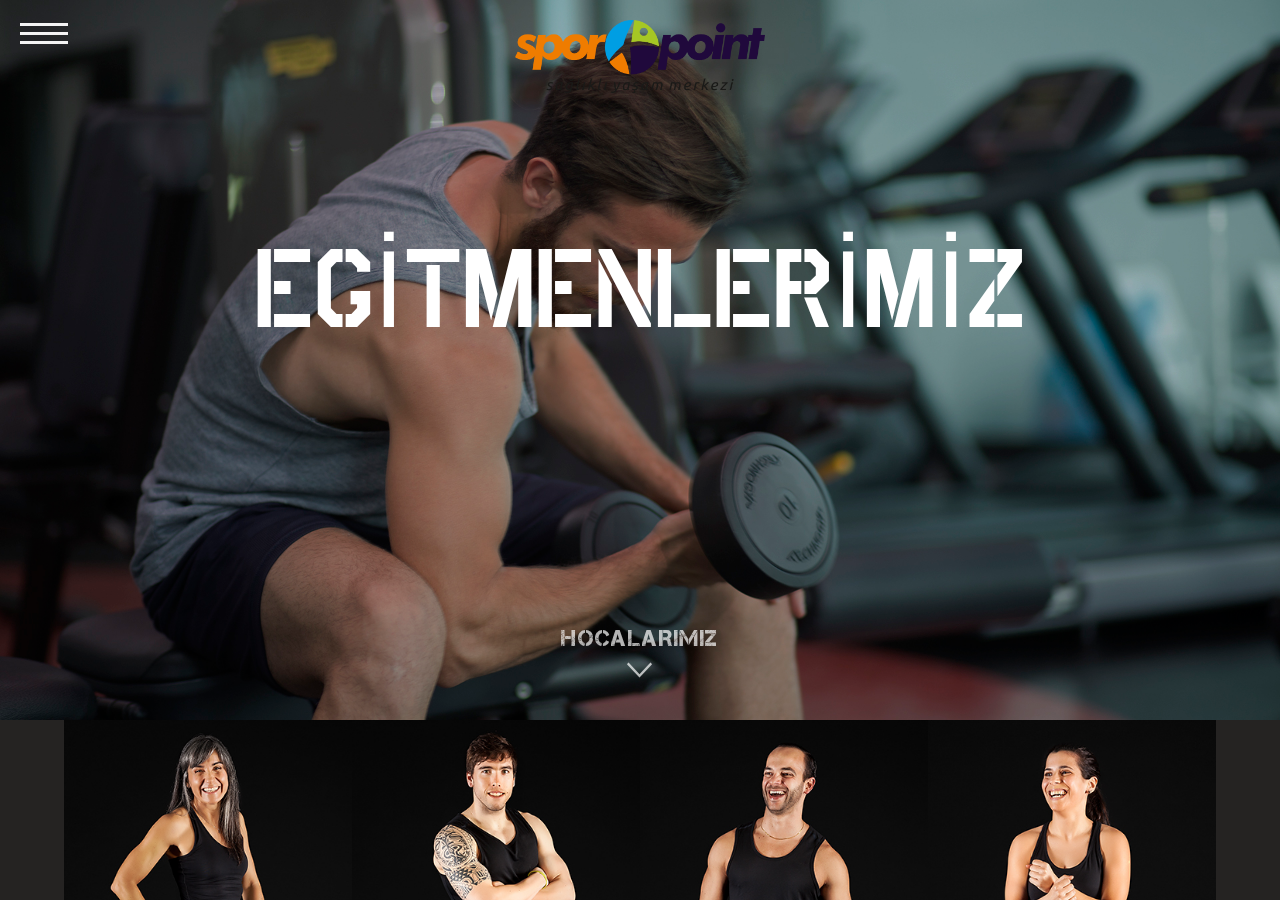
<file: egitmenler.html>
<html id="hakkimizda">

<head>
	<meta charset="UTF-8">
	<title>Sporpoint Sakarya</title>
	<meta name=”description” content="spor sakarya point fitness zumba bosu aerohot serdivan spining crossfit">
	<meta name="robots" content="noindex,nofollow">
	<meta name="viewport" content="width=device-width, initial-scale=1.0">
	<meta name="distribution" content="web">
	<script src="bower_components/jquery/dist/jquery.min.js"></script>
	<script src="js/nav.js"></script>
	<link rel="stylesheet" href="bower_components/Ionicons/css/ionicons.css">
	<link rel="stylesheet" href="styles/css/style.css">

</head>

<body class="coaches">
		<div class="menuflay"></div>
	<header>
		<div class="topmenu">
			<div class="top">
				<span id="close">
                    <i class="ion-ios-close-empty"></i>
                </span>
				<div class="socials">
					<span><a href="">TWİTTER</a></span>
					<span><a href="">FACEBOOK</a></span>
					<span><a href="">INSTAGRAM</a></span>
				</div>
			</div>
			<div class="bottom">
				<ul>
					<li>
						<a href="hakkimizda.html">
							<svg viewBox="0 0 139 81">
								<g>
									<path fill="#5c5857" d="M97.73 75H41.311C38.382 75 36 72.572 36 69.588V18.992C36 16.146 38.283 14 41.311 14H49V9.01C49 7.86 50.194 7 51.262 7h3.417C55.775 7 57 7.86 57 9.01V14h25V9.01C82 7.878 83.27 7 84.362 7h3.417C88.828 7 90 7.86 90 9.01V14h7.73c3.004 0 5.27 2.146 5.27 4.992v50.596C103 72.572 100.636 75 97.73 75zM41.311 15C38.854 15 37 16.716 37 18.992v50.596C37 71.979 38.974 74 41.311 74H97.73c2.354 0 4.27-1.979 4.27-4.412V18.992c0-2.313-1.795-3.992-4.27-3.992H89V9.01C89 8.451 88.332 8 87.779 8h-3.417C83.767 8 83 8.49 83 9.01V15H56V9.01C56 8.49 55.256 8 54.68 8h-3.417C50.694 8 50 8.466 50 9.01V15H41.311zM97 28H42v1h55V28z"></path>
								</g>
								<g>
									<path class="svg-anim svg-anim-horar" d="M70 74.5H41.311c-2.657 0-4.811-2.256-4.811-4.913V18.992c0-2.657 2.154-4.492 4.811-4.492H49.5V9.01c0-0.834 0.928-1.51 1.762-1.51h3.418c0.834 0 1.82 0.676 1.82 1.51v5.49h26V9.01c0-0.834 1.028-1.51 1.862-1.51h3.418c0.834 0 1.721 0.676 1.721 1.51v5.49h8.231c2.657 0 4.769 1.835 4.769 4.492v50.595c0 2.657-2.112 4.913-4.769 4.913H70"
										fill="none"></path>
									<path class="svg-anim svg-anim-horar" d="M42 28.5h55" fill="none"></path>
								</g>
							</svg>
							<span>HAKKIMIZDA</span>
						</a>
					</li>
						<li>
						<a href="hizmetler.html">
							<svg viewBox="0 0 139 81">
								<g>
									<path fill="#5c5857" d="M51.428 76.294c-0.329 0-0.662-0.079-0.965-0.229C43.797 72.721 28.3 60.724 28.3 21.63c0-6.667 4.371-13.713 10.394-16.753 2.189-1.101 4.506-1.658 6.888-1.658 1.334 0 2.64 0.208 3.882 0.619 5.166 1.725 7.484 8.239 6.671 13.286 -0.767 4.735-3.907 7.562-8.398 7.564 -0.754 0-1.538-0.085-2.336-0.253 0.223 4.394 3.692 9.023 7.051 13.507 1.505 2.014 2.937 3.931 4.067 5.833 1.98-5.504 5.489-10.665 19.084-11.125 0.885-7.954 6.658-15.793 17.756-15.793 5.687 0 10.745 2.663 13.876 7.306 3.561 5.27 4.017 12.269 1.25 19.204l-0.041 0.093c-2.478 4.972-7.013 8.03-10.526 8.926 -1.349 6.713-9.308 18.61-16.99 21.166 -4.26 1.423-9.768 1.423-15.095 1.423 -4.984 0-10.138 0-13.794 1.22C51.899 76.253 51.664 76.294 51.428 76.294zM45.582 4.219c-2.224 0-4.39 0.521-6.438 1.551C33.44 8.648 29.3 15.319 29.3 21.63c0 38.537 15.111 50.28 21.608 53.54 0.28 0.14 0.699 0.12 0.781 0.088 3.844-1.283 9.08-1.283 14.144-1.283 5.247 0 10.672 0 14.779-1.372 7.495-2.492 15.271-14.296 16.376-20.679l0.056-0.321 0.322-0.112c3.362-0.755 7.784-3.66 10.181-8.471 2.652-6.646 2.233-13.307-1.139-18.297 -2.943-4.363-7.699-6.865-13.048-6.865 -10.671 0-16.127 7.675-16.8 15.28l-0.04 0.446 -0.451 0.054c-14.106 0.377-17.083 5.838-18.926 11.399l-0.398 1.201 -0.605-1.111c-1.157-2.128-2.774-4.293-4.487-6.586 -3.62-4.83-7.363-9.826-7.262-14.688l0.013-0.624 0.607 0.088c0.98 0.252 1.875 0.372 2.726 0.372 3.958-0.002 6.729-2.516 7.411-6.724 0.748-4.644-1.333-10.62-5.999-12.178C48.009 4.41 46.809 4.219 45.582 4.219z"></path>
								</g>
								<g>
									<path class="svg-anim svg-anim-modality" fill="none" d="M51.428,75.794c0.179,0,0.346-0.031,0.453-0.075c3.734-1.244,8.929-1.244,13.953-1.244c5.286,0,10.752,0,14.937-1.398 c7.651-2.545,15.585-14.569,16.711-21.068l0.006-0.034l0.031-0.007c3.435-0.771,8.006-3.768,10.477-8.726l0.015-0.03l0.012-0.031 c2.704-6.778,2.267-13.609-1.2-18.739c-3.036-4.502-7.943-7.085-13.462-7.085c-10.987,0-16.605,7.903-17.298,15.736l-0.004,0.044 l-0.044,0.001C61.625,33.524,58.567,39.15,56.668,44.88l-0.036,0.107l-0.054-0.1c-1.173-2.157-2.801-4.337-4.525-6.645 c-3.569-4.764-7.26-9.691-7.162-14.379l0.001-0.061l0.06,0.015c0.957,0.247,1.894,0.372,2.786,0.372 c4.225-0.002,7.18-2.672,7.904-7.143c0.781-4.846-1.418-11.092-6.334-12.733c-1.193-0.394-2.446-0.593-3.725-0.593 c-2.397,0-4.642,0.589-6.663,1.604C32.858,8.383,28.8,15.294,28.8,21.63c0,38.818,15.302,50.685,21.884,53.987 C50.906,75.727,51.187,75.788,51.428,75.794"></path>
								</g>
							</svg>
							<span>HİZMETLER</span>
						</a>
					</li>
					<li>
						<a href="egitmenler.html">
							<svg viewBox="0 0 139 81">
								<g>
									<path fill="#5c5857" d="M99.39 9c5.677 0 10.292 5.169 10.292 11.524 0 5.835-2.917 10.844-8.164 11.404l0.108 2.405C118.747 34.613 120.031 44 121 57c-2.368 0-27 0-27 0l0.556 2.027C95.72 63.349 96.199 68 96.537 73c-2.461 0-53.781 0-56.243 0 0.339-5 0.819-9.651 1.981-13.973L43 57c0 0-22.656 0-25 0 0.955-13 2.194-22.206 19.041-22.649l0.078-2.405c-5.315-0.478-8.284-5.494-8.284-11.421C28.835 14.064 33.36 9 39.134 9c5.676 0 10.292 5.169 10.292 11.524 0 5.844-2.922 10.854-8.178 11.406l0.106 2.403c8.831 0.142 13.112 2.735 16.039 8.16l0.433 0.801 0.887-0.196c2.37-0.52 3.825-0.832 6.682-0.927l0.118-2.401c-6.465-0.854-10.147-7.414-10.147-15.259 0-8.385 5.717-15.207 12.744-15.207 7.03 0 12.753 6.822 12.753 15.207 0 7.812-3.665 14.369-10.109 15.252l0.137 2.399c3.945 0.085 6.198 0.542 9.063 1.355l0.956 0.272 0.451-0.886c2.837-5.605 7.1-8.323 15.986-8.549l0.076-2.406c-5.34-0.471-8.329-5.486-8.329-11.423C89.094 14.169 93.716 9 99.39 9M99.39 8c-6.228 0-11.296 5.618-11.296 12.524 0 6.54 3.297 11.348 8.301 12.29l-0.018 0.573c-8.221 0.386-12.866 3.052-15.908 9.063l-0.077 0.151 -0.165-0.047c-2.713-0.77-4.926-1.229-8.39-1.365l-0.034-0.6c6.056-1.355 10.06-7.678 10.06-16.079 0-8.936-6.17-16.207-13.753-16.207 -7.578 0-13.744 7.27-13.744 16.207 0 8.435 4.022 14.764 10.105 16.092l-0.03 0.61c-2.408 0.134-3.86 0.452-5.942 0.909l-0.152 0.034 -0.075-0.138c-3.134-5.808-7.794-8.355-15.96-8.659l-0.025-0.579c4.908-1.015 8.14-5.809 8.14-12.256C50.426 13.618 45.361 8 39.134 8c-6.336 0-11.299 5.501-11.299 12.524 0 6.53 3.278 11.336 8.255 12.286l-0.019 0.574c-17.443 0.821-18.197 11.367-19.07 23.542L16.926 58H18h23.581l-0.247 0.691 -0.014 0.037 -0.01 0.038c-1.2 4.463-1.677 9.445-2.013 14.164L39.22 74h1.074 56.243 1.074l-0.076-1.071c-0.337-4.723-0.813-9.705-2.013-14.162L95.311 58H121h1.075l-0.077-1.074c-0.886-12.282-1.654-22.919-19.414-23.569l-0.026-0.581c4.899-1.021 8.125-5.815 8.125-12.252C110.682 13.619 105.616 8 99.39 8L99.39 8z"></path>
									<path fill="#5c5857" d="M69.961 51.674c3.877 0 7.039 0.685 7.039 4.664v0.166c0 4.036-3.205 4.738-6.572 4.738 -0.473 0-1.428 0-1.428-0.018v1.591l1 0.075V66h-6v-3.11l1-0.075v-8.051l-1-0.073v-2.776C66 51.748 68.316 51.674 69.961 51.674M70.376 58.661c1.768 0 2.624-0.433 2.624-1.923v-0.194c0-1.555-0.855-1.858-2.645-1.858 -0.457 0-1.355 0-1.355 0.021v3.932C69 58.639 69.898 58.661 70.376 58.661M69.796 50.674c-1.493 0-3.891 0.064-5.963 0.245L63 50.998v0.917 2.776 0.916l1 0.073v6.221l-1 0.075v0.914 2.776V67h0.671 6.108H71v-1.334V62.89v-0.653c2-0.049 7-0.552 7-5.733v-0.166C78 50.674 72.201 50.674 69.796 50.674L69.796 50.674zM69.67 55.686c0.119 0 0.237 0 0.352 0 1.642 0 1.642 0.199 1.642 0.858v0.194c0 0.595 0 0.923-1.621 0.923 -0.124 0-0.249-0.002-0.373-0.004V55.686L69.67 55.686z"></path>
								</g>
								<g>
									<path class="svg-anim svg-anim-instr" fill="none" d="M68 8.887c-7.21 0.071-13.059 7.049-13.059 15.624 0 8.371 4.053 14.588 10.128 15.622l-0.079 1.628c-2.683 0.113-4.169 0.439-6.369 0.923l-0.575 0.127 -0.281-0.52c-3.089-5.726-7.743-8.169-16.005-8.375l-0.071-1.614c4.899-0.737 8.161-5.412 8.161-11.778 0-6.589-4.808-11.949-10.717-11.949 -6.013 0-10.724 5.249-10.724 11.949 0 6.446 3.306 11.13 8.271 11.8l-0.052 1.613c-17.446 0.615-18.192 11.008-19.054 23.028l-0.033 0.455h24.854l-0.533 1.494c-1.188 4.418-1.661 9.366-1.994 14.056l-0.033 0.455H68"></path>
								</g>
								<g>
									<path class="svg-anim svg-anim-instr-rgt" fill="none" d="M68 73.425h28.994l-0.032-0.455c-0.335-4.696-0.809-9.649-1.995-14.058l-0.409-1.492h26.899l-0.033-0.455c-1.013-14.051-2.834-22.646-19.391-23.051l-0.072-1.615c4.891-0.744 8.146-5.418 8.146-11.775 0-6.589-4.808-11.949-10.717-11.949 -5.911 0-10.721 5.36-10.721 11.949 0 6.455 3.324 11.141 8.316 11.802l-0.051 1.614c-8.315 0.287-12.954 2.845-15.953 8.77l-0.293 0.575 -0.619-0.177c-2.801-0.795-5.062-1.254-8.776-1.361l-0.093-1.623c6.051-1.061 10.087-7.273 10.087-15.612 0-8.619-5.911-15.631-13.178-15.631 -0.037 0-0.073 0.006-0.11 0.007"></path>
								</g>
								<g>
									<path class="svg-anim svg-anim-instr-p" fill="none" d="M69.961 51.674c3.877 0 7.039 0.685 7.039 4.664v0.166c0 4.036-3.205 4.738-6.572 4.738 -0.473 0-1.428 0-1.428-0.018v1.591l1 0.075V66h-6v-3.11l1-0.075v-8.051l-1-0.073v-2.776C66 51.748 68.316 51.674 69.961 51.674M70.376 58.661c1.768 0 2.624-0.433 2.624-1.923v-0.194c0-1.555-0.855-1.858-2.645-1.858 -0.457 0-1.355 0-1.355 0.021v3.932C69 58.639 69.898 58.661 70.376 58.661M69.796 50.674c-1.493 0-3.891 0.064-5.963 0.245L63 50.998v0.917 2.776 0.916l1 0.073v6.221l-1 0.075v0.914 2.776V67h0.671 6.108H71v-1.334V62.89v-0.653c2-0.049 7-0.552 7-5.733v-0.166C78 50.674 72.201 50.674 69.796 50.674L69.796 50.674zM69.67 55.686c0.119 0 0.237 0 0.352 0 1.642 0 1.642 0.199 1.642 0.858v0.194c0 0.595 0 0.923-1.621 0.923 -0.124 0-0.249-0.002-0.373-0.004V55.686L69.67 55.686z"></path>
								</g>
							</svg>
							<span>EĞİTMENLER</span>
						</a>
					</li>
				
					<li>
						<a href="iletisim.html">
							<svg viewBox="0 0 139 81">
								<g>
									<path fill="#5c5857" d="M87.034 9.938c-3.974 0-7.125 0.15-10.173 0.295 -2.332 0.111-4.743 0.226-7.418 0.271 -2.658-0.045-4.98-0.154-7.227-0.259l-0.219-0.011c-3.066-0.146-6.236-0.297-10.189-0.297C36.115 9.938 30 14.543 30 26.363v1.178c0 12.004 6.597 17.126 22.06 17.126 3.183 0 6.993-0.085 11.357-0.254L65 44.248V70h-6v1h21v-1h-6V44.25l1.236 0.159 0.137 0.005c4.273 0.165 8.215 0.252 11.399 0.252 15.372 0 22.227-5.277 22.227-17.112v-1.178C109 14.854 102.431 9.938 87.034 9.938zM63.346 43.416c-4.319 0.167-8.116 0.251-11.286 0.251C37.298 43.667 31 38.844 31 27.541v-1.178c0-11.101 5.834-15.425 20.809-15.425 3.929 0 7.087 0.15 10.139 0.296l0.222 0.011c0.921 0.043 1.864 0.086 2.83 0.125v31.882L63.346 43.416zM66 70V44v-0.848V11.408c1.094 0.04 2.228 0.075 3.443 0.095 1.241-0.021 2.417-0.058 3.557-0.101v31.729V44v26H66zM108 27.554c0 11.143-6.547 16.112-21.227 16.112 -3.172 0-7.1-0.087-11.41-0.249L74 43.253v-31.89c0.99-0.042 1.959-0.086 2.909-0.131 3.036-0.145 6.175-0.294 10.125-0.294 14.892 0 20.966 4.473 20.966 15.439V27.554z"></path>
								</g>
								<g>
									<path class="svg-anim svg-anim-nut-plate-rgt" d="M73.5 43.69l0.469 0.052 1.331 0.171 0.093 0.001c4.331 0.167 8.214 0.252 11.381 0.252 14.97 0 21.727-5.123 21.727-16.612v-1.178c0-11.321-6.271-15.939-21.466-15.939 -3.935 0-7.112 0.15-10.149 0.295 -2.351 0.112-4.755 0.226-7.451 0.272"
										fill="none"></path>
									<path class="svg-anim svg-anim-nut-plate-rgt" d="M69.435 11.004c-2.662-0.045-4.995-0.154-7.241-0.259l-0.107-0.005 -0.113-0.006c-3.076-0.147-6.228-0.296-10.165-0.296 -15.326 0-21.308 4.465-21.308 15.925v1.178c0 11.654 6.455 16.627 21.559 16.627 3.17 0 6.977-0.085 11.305-0.252l1.668-0.174 0.467-0.042"
										fill="none"></path>
									<path class="svg-anim svg-anim-nut-plate-rgt" d="M73.5 70.5V10.938" fill="none"></path>
									<path class="svg-anim svg-anim-nut-plate-rgt" d="M65.5 10.938V70.5" fill="none"></path>
									<path class="svg-anim svg-anim-nut-plate-rgt" d="M59,71.5h21" fill="none"></path>
								</g>
							</svg>
							<span>İLETİŞİM</span>
						</a>
					</li>
					
				</ul>
			</div>
		</div>
		<nav>
			<span id="burger">
                <a href="#!">
                     <i class="ion-drag"></i>
                </a>
            </span>
			<h1>
				<a href="index.html"><img id="logoNav" src="src/images/sporpointlogo.png" style="width:250px" alt=""></a>
			</h1>
		</nav>
	</header>


	<section>
		<!--<video autoplay muted loop>
			<source src="src/video/home-video.mp4" type="video/mp4">
			<source src="src/video/home-video.ogg" type="video/ogg"> Your browser does not support the video tag.
		</video>-->
		 <div class="coverphoto">
			<img src="src/images/egitmen.jpg" alt="Hakkımızda">
		</div>
        <h1 id="egitmenHeader">EGİTMENLERİMİZ</h1>
        <h4 id="egitmenP">
            <p>HOCALARIMIZ</p>
            <p>
                <i class="ion-ios-arrow-down"></i>
            </p>
        </h4>
	</section>

    <section id="coachList">
        <section>
            <ul>
                <li>
                    <a href="egitmendetay.html">
                        <img src="src/images/kadin1.jpg" alt="">
                        <span>Bahar Sahin</span>
                        <span class="skills"></span>
                    </a>
                </li>
                <li>
                    <a href="egitmendetay.html">
                        <img src="src/images/erkek1.jpg" alt="">
                        <span>Turgay Ozdemir</span>
                        <span class="skills"></span>
                     </a>
                </li>
                <li>
                    <a href="egitmendetay.html">
                        <img src="src/images/erkek2.jpg" alt="">
                        <span>Muharrem Ali Kiran</span>
                        <span class="skills"></span>
                    </a>
                </li>
                <li>
                    <a href="egitmendetay.html">
                        <img src="src/images/kadin2.jpg" alt="">
                        <span>Muge Inanir</span>
                        <span class="skills"></span>
                    </a>
                </li>
                 <li>
                    <a href="egitmendetay.html">
                        <img src="src/images/erkek3.jpg" alt="">
                        <span>Anılcan cimen</span>
                        <span class="skills"></span>
                    </a>
                </li>
                <li>
                    <a href="egitmendetay.html">
                        <img src="src/images/kadin3.jpg" alt="">
                        <span>GülCin Babacan</span>
                        <span class="skills"></span>
                     </a>
                </li>
                <li>
                    <a href="egitmendetay.html">
                        <img src="src/images/kadin4.jpg" alt="">
                        <span>Arzu Cengel</span>
                        <span class="skills"></span>
                    </a>
                </li>
                <li>
                    <a href="egitmendetay.html">
                        <img src="src/images/kadin5.jpg" alt="">
                        <span>Selda Parlar</span>
                        <span class="skills"></span>
                    </a>
                </li>
                
            </ul>
        </section>
    </section>
	

</body>

</html>
</file>
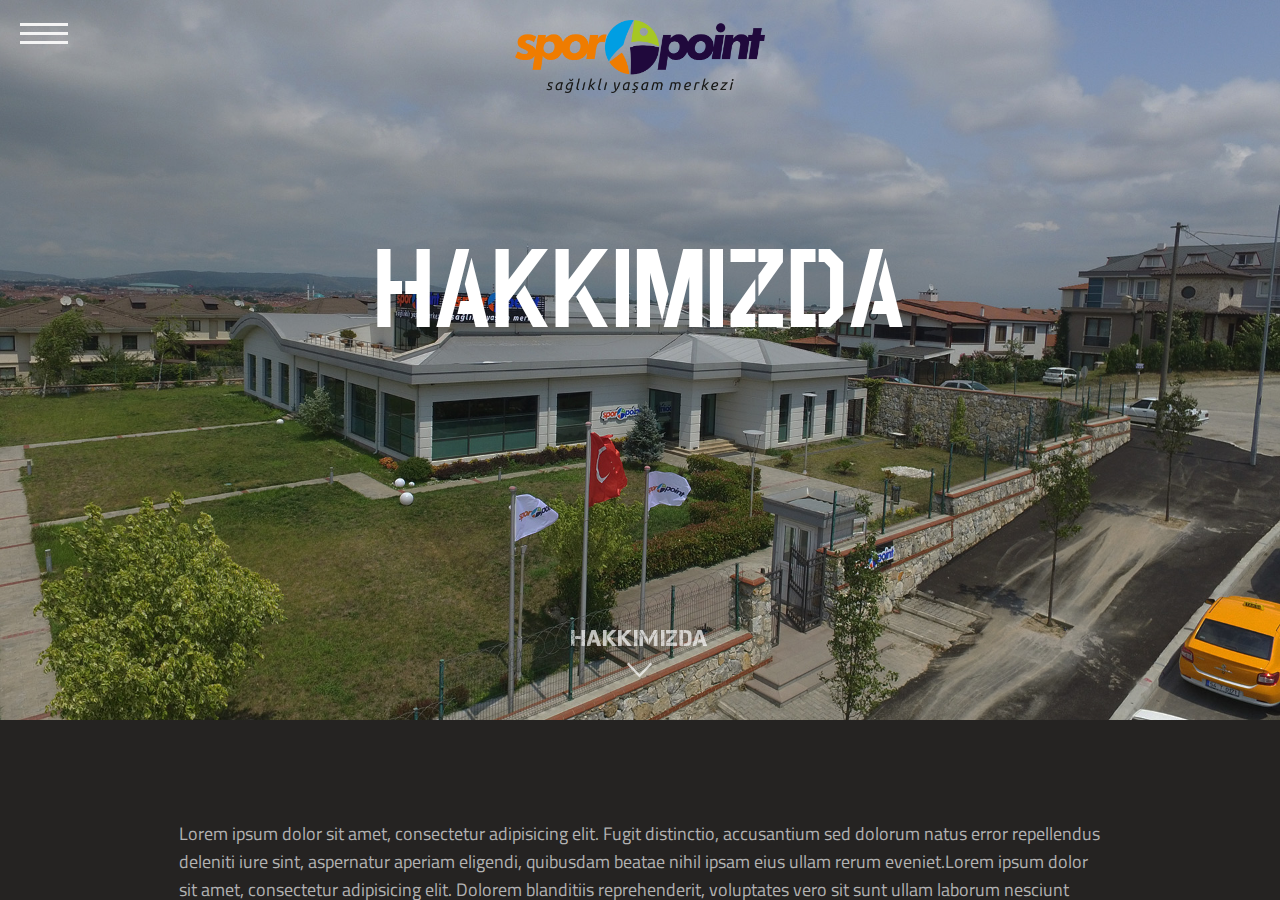
<file: hakkimizda.html>
<html id="hakkimizda">

<head>
	<meta charset="UTF-8">
	<title>Sporpoint Sakarya</title>
	<meta name=”description” content="spor sakarya point fitness zumba bosu aerohot serdivan spining crossfit">
	<meta name="robots" content="noindex,nofollow">
	<meta name="distribution" content="web">
	<meta name="viewport" content="width=device-width, initial-scale=1.0">
	<script src="bower_components/jquery/dist/jquery.min.js"></script>
	<script src="js/nav.js"></script>
	<link rel="stylesheet" href="bower_components/Ionicons/css/ionicons.css">
	<link rel="stylesheet" href="styles/css/style.css">

</head>

<body class="coaches">
	<div class="menuflay"></div>
	<header>
		<div class="topmenu">
			<div class="top">
				<span id="close">
                    <i class="ion-ios-close-empty"></i>
                </span>
				<div class="socials">
					<span><a href="">TWİTTER</a></span>
					<span><a href="">FACEBOOK</a></span>
					<span><a href="">INSTAGRAM</a></span>
				</div>
			</div>
			<div class="bottom">
				<ul>
					<li>
						<a href="hakkimizda.html">
							<svg viewBox="0 0 139 81">
								<g>
									<path fill="#5c5857" d="M97.73 75H41.311C38.382 75 36 72.572 36 69.588V18.992C36 16.146 38.283 14 41.311 14H49V9.01C49 7.86 50.194 7 51.262 7h3.417C55.775 7 57 7.86 57 9.01V14h25V9.01C82 7.878 83.27 7 84.362 7h3.417C88.828 7 90 7.86 90 9.01V14h7.73c3.004 0 5.27 2.146 5.27 4.992v50.596C103 72.572 100.636 75 97.73 75zM41.311 15C38.854 15 37 16.716 37 18.992v50.596C37 71.979 38.974 74 41.311 74H97.73c2.354 0 4.27-1.979 4.27-4.412V18.992c0-2.313-1.795-3.992-4.27-3.992H89V9.01C89 8.451 88.332 8 87.779 8h-3.417C83.767 8 83 8.49 83 9.01V15H56V9.01C56 8.49 55.256 8 54.68 8h-3.417C50.694 8 50 8.466 50 9.01V15H41.311zM97 28H42v1h55V28z"></path>
								</g>
								<g>
									<path class="svg-anim svg-anim-horar" d="M70 74.5H41.311c-2.657 0-4.811-2.256-4.811-4.913V18.992c0-2.657 2.154-4.492 4.811-4.492H49.5V9.01c0-0.834 0.928-1.51 1.762-1.51h3.418c0.834 0 1.82 0.676 1.82 1.51v5.49h26V9.01c0-0.834 1.028-1.51 1.862-1.51h3.418c0.834 0 1.721 0.676 1.721 1.51v5.49h8.231c2.657 0 4.769 1.835 4.769 4.492v50.595c0 2.657-2.112 4.913-4.769 4.913H70"
										fill="none"></path>
									<path class="svg-anim svg-anim-horar" d="M42 28.5h55" fill="none"></path>
								</g>
							</svg>
							<span>HAKKIMIZDA</span>
						</a>
					</li>
						<li>
						<a href="hizmetler.html">
							<svg viewBox="0 0 139 81">
								<g>
									<path fill="#5c5857" d="M51.428 76.294c-0.329 0-0.662-0.079-0.965-0.229C43.797 72.721 28.3 60.724 28.3 21.63c0-6.667 4.371-13.713 10.394-16.753 2.189-1.101 4.506-1.658 6.888-1.658 1.334 0 2.64 0.208 3.882 0.619 5.166 1.725 7.484 8.239 6.671 13.286 -0.767 4.735-3.907 7.562-8.398 7.564 -0.754 0-1.538-0.085-2.336-0.253 0.223 4.394 3.692 9.023 7.051 13.507 1.505 2.014 2.937 3.931 4.067 5.833 1.98-5.504 5.489-10.665 19.084-11.125 0.885-7.954 6.658-15.793 17.756-15.793 5.687 0 10.745 2.663 13.876 7.306 3.561 5.27 4.017 12.269 1.25 19.204l-0.041 0.093c-2.478 4.972-7.013 8.03-10.526 8.926 -1.349 6.713-9.308 18.61-16.99 21.166 -4.26 1.423-9.768 1.423-15.095 1.423 -4.984 0-10.138 0-13.794 1.22C51.899 76.253 51.664 76.294 51.428 76.294zM45.582 4.219c-2.224 0-4.39 0.521-6.438 1.551C33.44 8.648 29.3 15.319 29.3 21.63c0 38.537 15.111 50.28 21.608 53.54 0.28 0.14 0.699 0.12 0.781 0.088 3.844-1.283 9.08-1.283 14.144-1.283 5.247 0 10.672 0 14.779-1.372 7.495-2.492 15.271-14.296 16.376-20.679l0.056-0.321 0.322-0.112c3.362-0.755 7.784-3.66 10.181-8.471 2.652-6.646 2.233-13.307-1.139-18.297 -2.943-4.363-7.699-6.865-13.048-6.865 -10.671 0-16.127 7.675-16.8 15.28l-0.04 0.446 -0.451 0.054c-14.106 0.377-17.083 5.838-18.926 11.399l-0.398 1.201 -0.605-1.111c-1.157-2.128-2.774-4.293-4.487-6.586 -3.62-4.83-7.363-9.826-7.262-14.688l0.013-0.624 0.607 0.088c0.98 0.252 1.875 0.372 2.726 0.372 3.958-0.002 6.729-2.516 7.411-6.724 0.748-4.644-1.333-10.62-5.999-12.178C48.009 4.41 46.809 4.219 45.582 4.219z"></path>
								</g>
								<g>
									<path class="svg-anim svg-anim-modality" fill="none" d="M51.428,75.794c0.179,0,0.346-0.031,0.453-0.075c3.734-1.244,8.929-1.244,13.953-1.244c5.286,0,10.752,0,14.937-1.398 c7.651-2.545,15.585-14.569,16.711-21.068l0.006-0.034l0.031-0.007c3.435-0.771,8.006-3.768,10.477-8.726l0.015-0.03l0.012-0.031 c2.704-6.778,2.267-13.609-1.2-18.739c-3.036-4.502-7.943-7.085-13.462-7.085c-10.987,0-16.605,7.903-17.298,15.736l-0.004,0.044 l-0.044,0.001C61.625,33.524,58.567,39.15,56.668,44.88l-0.036,0.107l-0.054-0.1c-1.173-2.157-2.801-4.337-4.525-6.645 c-3.569-4.764-7.26-9.691-7.162-14.379l0.001-0.061l0.06,0.015c0.957,0.247,1.894,0.372,2.786,0.372 c4.225-0.002,7.18-2.672,7.904-7.143c0.781-4.846-1.418-11.092-6.334-12.733c-1.193-0.394-2.446-0.593-3.725-0.593 c-2.397,0-4.642,0.589-6.663,1.604C32.858,8.383,28.8,15.294,28.8,21.63c0,38.818,15.302,50.685,21.884,53.987 C50.906,75.727,51.187,75.788,51.428,75.794"></path>
								</g>
							</svg>
							<span>HİZMETLER</span>
						</a>
					</li>
					<li>
						<a href="egitmenler.html">
							<svg viewBox="0 0 139 81">
								<g>
									<path fill="#5c5857" d="M99.39 9c5.677 0 10.292 5.169 10.292 11.524 0 5.835-2.917 10.844-8.164 11.404l0.108 2.405C118.747 34.613 120.031 44 121 57c-2.368 0-27 0-27 0l0.556 2.027C95.72 63.349 96.199 68 96.537 73c-2.461 0-53.781 0-56.243 0 0.339-5 0.819-9.651 1.981-13.973L43 57c0 0-22.656 0-25 0 0.955-13 2.194-22.206 19.041-22.649l0.078-2.405c-5.315-0.478-8.284-5.494-8.284-11.421C28.835 14.064 33.36 9 39.134 9c5.676 0 10.292 5.169 10.292 11.524 0 5.844-2.922 10.854-8.178 11.406l0.106 2.403c8.831 0.142 13.112 2.735 16.039 8.16l0.433 0.801 0.887-0.196c2.37-0.52 3.825-0.832 6.682-0.927l0.118-2.401c-6.465-0.854-10.147-7.414-10.147-15.259 0-8.385 5.717-15.207 12.744-15.207 7.03 0 12.753 6.822 12.753 15.207 0 7.812-3.665 14.369-10.109 15.252l0.137 2.399c3.945 0.085 6.198 0.542 9.063 1.355l0.956 0.272 0.451-0.886c2.837-5.605 7.1-8.323 15.986-8.549l0.076-2.406c-5.34-0.471-8.329-5.486-8.329-11.423C89.094 14.169 93.716 9 99.39 9M99.39 8c-6.228 0-11.296 5.618-11.296 12.524 0 6.54 3.297 11.348 8.301 12.29l-0.018 0.573c-8.221 0.386-12.866 3.052-15.908 9.063l-0.077 0.151 -0.165-0.047c-2.713-0.77-4.926-1.229-8.39-1.365l-0.034-0.6c6.056-1.355 10.06-7.678 10.06-16.079 0-8.936-6.17-16.207-13.753-16.207 -7.578 0-13.744 7.27-13.744 16.207 0 8.435 4.022 14.764 10.105 16.092l-0.03 0.61c-2.408 0.134-3.86 0.452-5.942 0.909l-0.152 0.034 -0.075-0.138c-3.134-5.808-7.794-8.355-15.96-8.659l-0.025-0.579c4.908-1.015 8.14-5.809 8.14-12.256C50.426 13.618 45.361 8 39.134 8c-6.336 0-11.299 5.501-11.299 12.524 0 6.53 3.278 11.336 8.255 12.286l-0.019 0.574c-17.443 0.821-18.197 11.367-19.07 23.542L16.926 58H18h23.581l-0.247 0.691 -0.014 0.037 -0.01 0.038c-1.2 4.463-1.677 9.445-2.013 14.164L39.22 74h1.074 56.243 1.074l-0.076-1.071c-0.337-4.723-0.813-9.705-2.013-14.162L95.311 58H121h1.075l-0.077-1.074c-0.886-12.282-1.654-22.919-19.414-23.569l-0.026-0.581c4.899-1.021 8.125-5.815 8.125-12.252C110.682 13.619 105.616 8 99.39 8L99.39 8z"></path>
									<path fill="#5c5857" d="M69.961 51.674c3.877 0 7.039 0.685 7.039 4.664v0.166c0 4.036-3.205 4.738-6.572 4.738 -0.473 0-1.428 0-1.428-0.018v1.591l1 0.075V66h-6v-3.11l1-0.075v-8.051l-1-0.073v-2.776C66 51.748 68.316 51.674 69.961 51.674M70.376 58.661c1.768 0 2.624-0.433 2.624-1.923v-0.194c0-1.555-0.855-1.858-2.645-1.858 -0.457 0-1.355 0-1.355 0.021v3.932C69 58.639 69.898 58.661 70.376 58.661M69.796 50.674c-1.493 0-3.891 0.064-5.963 0.245L63 50.998v0.917 2.776 0.916l1 0.073v6.221l-1 0.075v0.914 2.776V67h0.671 6.108H71v-1.334V62.89v-0.653c2-0.049 7-0.552 7-5.733v-0.166C78 50.674 72.201 50.674 69.796 50.674L69.796 50.674zM69.67 55.686c0.119 0 0.237 0 0.352 0 1.642 0 1.642 0.199 1.642 0.858v0.194c0 0.595 0 0.923-1.621 0.923 -0.124 0-0.249-0.002-0.373-0.004V55.686L69.67 55.686z"></path>
								</g>
								<g>
									<path class="svg-anim svg-anim-instr" fill="none" d="M68 8.887c-7.21 0.071-13.059 7.049-13.059 15.624 0 8.371 4.053 14.588 10.128 15.622l-0.079 1.628c-2.683 0.113-4.169 0.439-6.369 0.923l-0.575 0.127 -0.281-0.52c-3.089-5.726-7.743-8.169-16.005-8.375l-0.071-1.614c4.899-0.737 8.161-5.412 8.161-11.778 0-6.589-4.808-11.949-10.717-11.949 -6.013 0-10.724 5.249-10.724 11.949 0 6.446 3.306 11.13 8.271 11.8l-0.052 1.613c-17.446 0.615-18.192 11.008-19.054 23.028l-0.033 0.455h24.854l-0.533 1.494c-1.188 4.418-1.661 9.366-1.994 14.056l-0.033 0.455H68"></path>
								</g>
								<g>
									<path class="svg-anim svg-anim-instr-rgt" fill="none" d="M68 73.425h28.994l-0.032-0.455c-0.335-4.696-0.809-9.649-1.995-14.058l-0.409-1.492h26.899l-0.033-0.455c-1.013-14.051-2.834-22.646-19.391-23.051l-0.072-1.615c4.891-0.744 8.146-5.418 8.146-11.775 0-6.589-4.808-11.949-10.717-11.949 -5.911 0-10.721 5.36-10.721 11.949 0 6.455 3.324 11.141 8.316 11.802l-0.051 1.614c-8.315 0.287-12.954 2.845-15.953 8.77l-0.293 0.575 -0.619-0.177c-2.801-0.795-5.062-1.254-8.776-1.361l-0.093-1.623c6.051-1.061 10.087-7.273 10.087-15.612 0-8.619-5.911-15.631-13.178-15.631 -0.037 0-0.073 0.006-0.11 0.007"></path>
								</g>
								<g>
									<path class="svg-anim svg-anim-instr-p" fill="none" d="M69.961 51.674c3.877 0 7.039 0.685 7.039 4.664v0.166c0 4.036-3.205 4.738-6.572 4.738 -0.473 0-1.428 0-1.428-0.018v1.591l1 0.075V66h-6v-3.11l1-0.075v-8.051l-1-0.073v-2.776C66 51.748 68.316 51.674 69.961 51.674M70.376 58.661c1.768 0 2.624-0.433 2.624-1.923v-0.194c0-1.555-0.855-1.858-2.645-1.858 -0.457 0-1.355 0-1.355 0.021v3.932C69 58.639 69.898 58.661 70.376 58.661M69.796 50.674c-1.493 0-3.891 0.064-5.963 0.245L63 50.998v0.917 2.776 0.916l1 0.073v6.221l-1 0.075v0.914 2.776V67h0.671 6.108H71v-1.334V62.89v-0.653c2-0.049 7-0.552 7-5.733v-0.166C78 50.674 72.201 50.674 69.796 50.674L69.796 50.674zM69.67 55.686c0.119 0 0.237 0 0.352 0 1.642 0 1.642 0.199 1.642 0.858v0.194c0 0.595 0 0.923-1.621 0.923 -0.124 0-0.249-0.002-0.373-0.004V55.686L69.67 55.686z"></path>
								</g>
							</svg>
							<span>EĞİTMENLER</span>
						</a>
					</li>
				
					<li>
						<a href="iletisim.html">
							<svg viewBox="0 0 139 81">
								<g>
									<path fill="#5c5857" d="M87.034 9.938c-3.974 0-7.125 0.15-10.173 0.295 -2.332 0.111-4.743 0.226-7.418 0.271 -2.658-0.045-4.98-0.154-7.227-0.259l-0.219-0.011c-3.066-0.146-6.236-0.297-10.189-0.297C36.115 9.938 30 14.543 30 26.363v1.178c0 12.004 6.597 17.126 22.06 17.126 3.183 0 6.993-0.085 11.357-0.254L65 44.248V70h-6v1h21v-1h-6V44.25l1.236 0.159 0.137 0.005c4.273 0.165 8.215 0.252 11.399 0.252 15.372 0 22.227-5.277 22.227-17.112v-1.178C109 14.854 102.431 9.938 87.034 9.938zM63.346 43.416c-4.319 0.167-8.116 0.251-11.286 0.251C37.298 43.667 31 38.844 31 27.541v-1.178c0-11.101 5.834-15.425 20.809-15.425 3.929 0 7.087 0.15 10.139 0.296l0.222 0.011c0.921 0.043 1.864 0.086 2.83 0.125v31.882L63.346 43.416zM66 70V44v-0.848V11.408c1.094 0.04 2.228 0.075 3.443 0.095 1.241-0.021 2.417-0.058 3.557-0.101v31.729V44v26H66zM108 27.554c0 11.143-6.547 16.112-21.227 16.112 -3.172 0-7.1-0.087-11.41-0.249L74 43.253v-31.89c0.99-0.042 1.959-0.086 2.909-0.131 3.036-0.145 6.175-0.294 10.125-0.294 14.892 0 20.966 4.473 20.966 15.439V27.554z"></path>
								</g>
								<g>
									<path class="svg-anim svg-anim-nut-plate-rgt" d="M73.5 43.69l0.469 0.052 1.331 0.171 0.093 0.001c4.331 0.167 8.214 0.252 11.381 0.252 14.97 0 21.727-5.123 21.727-16.612v-1.178c0-11.321-6.271-15.939-21.466-15.939 -3.935 0-7.112 0.15-10.149 0.295 -2.351 0.112-4.755 0.226-7.451 0.272"
										fill="none"></path>
									<path class="svg-anim svg-anim-nut-plate-rgt" d="M69.435 11.004c-2.662-0.045-4.995-0.154-7.241-0.259l-0.107-0.005 -0.113-0.006c-3.076-0.147-6.228-0.296-10.165-0.296 -15.326 0-21.308 4.465-21.308 15.925v1.178c0 11.654 6.455 16.627 21.559 16.627 3.17 0 6.977-0.085 11.305-0.252l1.668-0.174 0.467-0.042"
										fill="none"></path>
									<path class="svg-anim svg-anim-nut-plate-rgt" d="M73.5 70.5V10.938" fill="none"></path>
									<path class="svg-anim svg-anim-nut-plate-rgt" d="M65.5 10.938V70.5" fill="none"></path>
									<path class="svg-anim svg-anim-nut-plate-rgt" d="M59,71.5h21" fill="none"></path>
								</g>
							</svg>
							<span>İLETİŞİM</span>
						</a>
					</li>
					
				</ul>
			</div>
		</div>
		<nav>
			<span id="burger">
                <a href="#!">
                     <i class="ion-drag"></i>
                </a>
            </span>
			<h1>
				<a href="index.html"><img id="logoNav" src="src/images/sporpointlogo.png" style="width:250px" alt=""></a>
			</h1>
		</nav>
	</header>


	<section>
		<!--<video autoplay muted loop>
			<source src="src/video/home-video.mp4" type="video/mp4">
			<source src="src/video/home-video.ogg" type="video/ogg"> Your browser does not support the video tag.
		</video>-->
		<div class="coverphoto">
			<img src="src/images/hakkimizda.jpg" alt="Hakkımızda">
		</div>
		<h1 id="egitmenHeader">HAKKIMIZDA</h1>
		<h4 id="egitmenP">
			<p>HAKKIMIZDA</p>
			<p>
				<i class="ion-ios-arrow-down"></i>
			</p>
		</h4>
	</section>
 
	<section id="coachList" class="upper">
		<section>
			<p>
				Lorem ipsum dolor sit amet, consectetur adipisicing elit. Fugit distinctio, accusantium sed dolorum natus error repellendus
				deleniti iure sint, aspernatur aperiam eligendi, quibusdam beatae nihil ipsam eius ullam rerum eveniet.Lorem ipsum dolor
				sit amet, consectetur adipisicing elit. Dolorem blanditiis reprehenderit, voluptates vero sit sunt ullam laborum nesciunt
				accusantium, repellendus illum ratione laboriosam in ut, maiores aliquid voluptatibus totam dolorum. Lorem ipsum dolor
				sit amet, consectetur adipisicing elit. Quis nulla alias id asperiores distinctio beatae cumque quae repellat, sit molestias
				nam libero eos, nisi, totam sunt soluta maxime eligendi omnis. Lorem ipsum dolor sit amet, consectetur adipisicing elit.
				Fugit distinctio, accusantium sed dolorum natus error repellendus deleniti iure sint, aspernatur aperiam eligendi, quibusdam
				beatae nihil ipsam eius ullam rerum eveniet.Lorem ipsum dolor sit amet, consectetur adipisicing elit. Dolorem blanditiis
				reprehenderit, voluptates vero sit sunt ullam laborum nesciunt accusantium, repellendus illum ratione laboriosam in ut,
				maiores aliquid voluptatibus totam dolorum. Lorem ipsum dolor sit amet, consectetur adipisicing elit. Quis nulla alias
				id asperiores distinctio beatae cumque quae repellat, sit molestias nam libero eos, nisi, totam sunt soluta maxime eligendi
				omnis. Lorem ipsum dolor sit amet, consectetur adipisicing elit. Fugit distinctio, accusantium sed dolorum natus error
				repellendus deleniti iure sint, aspernatur aperiam eligendi, quibusdam beatae nihil ipsam eius ullam rerum eveniet.Lorem
				ipsum dolor sit amet, consectetur adipisicing elit. Dolorem blanditiis reprehenderit, voluptates vero sit sunt ullam
				laborum nesciunt accusantium, repellendus illum ratione laboriosam in ut, maiores aliquid voluptatibus totam dolorum.
				Lorem ipsum dolor sit amet, consectetur adipisicing elit. Quis nulla alias id asperiores distinctio beatae cumque quae
				repellat, sit molestias nam libero eos, nisi, totam sunt soluta maxime eligendi omnis.
			</p>
		</section>
		<footer class="altfoot">
			<div class="sol">
				<img src="src/images/title.png" alt="Logo">
			</div>
			<div style="clear:both"></div>
			<div class="sag">
				<a target="_blank" href="https://www.google.com.tr/maps/place/SporpointSYM/@40.7731049,30.3524998,17z/data=!3m1!4b1!4m5!3m4!1s0x14ccb2a2a9668ceb:0xc4449195598b501f!8m2!3d40.7731049!4d30.3546885">
					<span>Adres: </span> İstiklal Mahallesi, Altınışık Sk. 54050 Serdivan/Sakarya
				</a>
				<a href="tel:02643331332">
					<span>Telefon: </span> (0264) 333 13 32
				</a>
			</div>
			<div class="socials">
					<a href="">
						<img src="src/images/facebook-logo-button.png" alt="Facebook">
					</a>
					<a href="">
						<img src="src/images/instagram-logo.png" alt="Instagram">
					</a>
					<a href="">
						<img src="src/images/twitter-logo-button.png" alt="Facebook">
					</a>
				</div>
			<div class="copy">
				<a href="http://www.digisoft.com.tr" target="_blank">digi <span>[SOFT]</span></a>
			</div>
		</footer>
	</section>

	

</body>

</html>
</file>
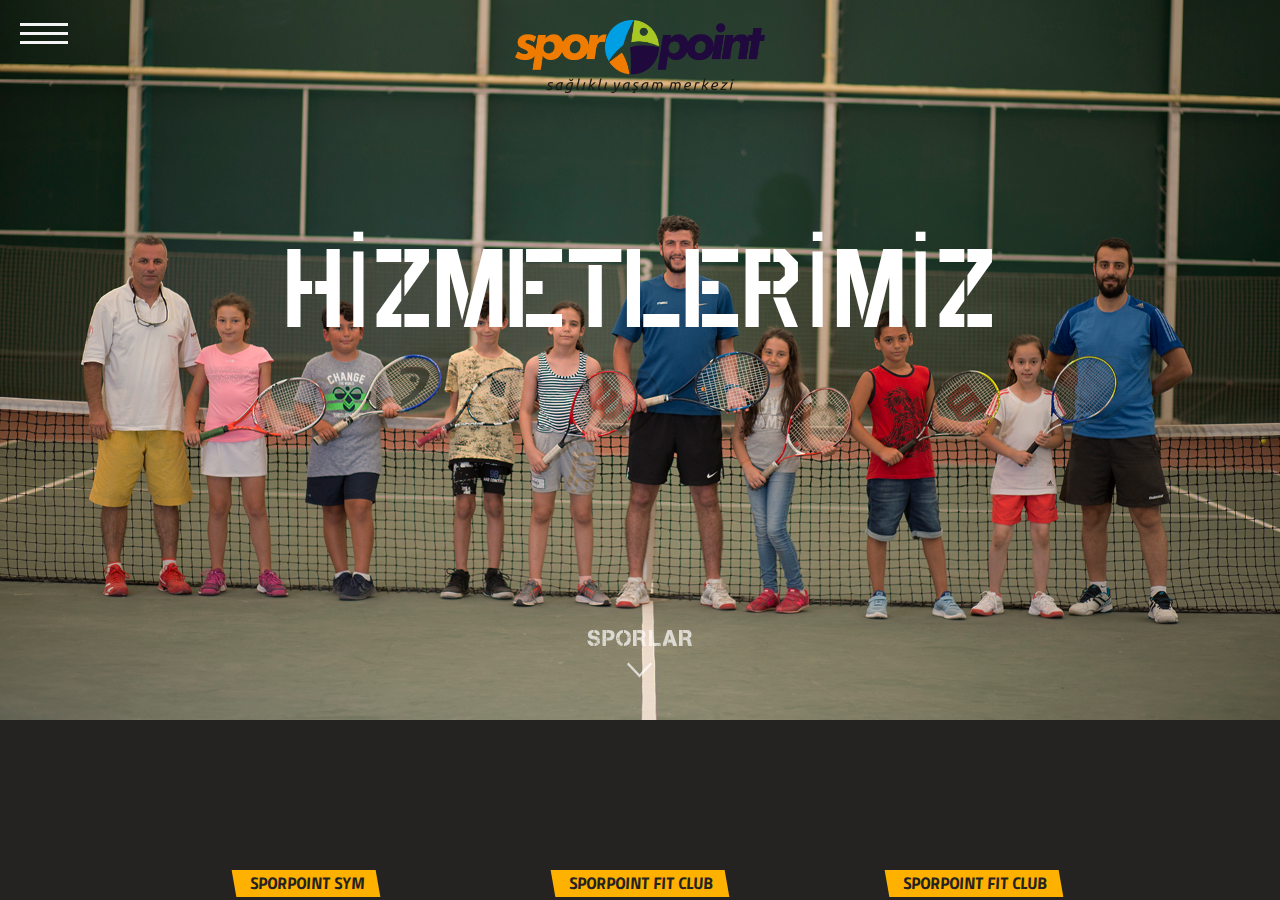
<file: hizmetler.html>
<html id="hakkimizda">

<head>
	<meta charset="UTF-8">
	<title>Sporpoint Sakarya</title>
	<meta name=”description” content="spor sakarya point fitness zumba bosu aerohot serdivan spining crossfit">
	<meta name="robots" content="noindex,nofollow">
	<meta name="viewport" content="width=device-width, initial-scale=1.0">
	<meta name="distribution" content="web">
	<script src="bower_components/jquery/dist/jquery.min.js"></script>
	<script src="js/nav.js"></script>
	<link rel="stylesheet" href="bower_components/Ionicons/css/ionicons.css">
	<link rel="stylesheet" href="styles/css/style.css">

</head>

<body class="coaches">
		<div class="menuflay"></div>
	<header>
		<div class="topmenu">
			<div class="top">
				<span id="close">
                    <i class="ion-ios-close-empty"></i>
                </span>
				<div class="socials">
					<span><a href="">TWİTTER</a></span>
					<span><a href="">FACEBOOK</a></span>
					<span><a href="">INSTAGRAM</a></span>
				</div>
			</div>
			<div class="bottom">
				<ul>
					<li>
						<a href="hakkimizda.html">
							<svg viewBox="0 0 139 81">
								<g>
									<path fill="#5c5857" d="M97.73 75H41.311C38.382 75 36 72.572 36 69.588V18.992C36 16.146 38.283 14 41.311 14H49V9.01C49 7.86 50.194 7 51.262 7h3.417C55.775 7 57 7.86 57 9.01V14h25V9.01C82 7.878 83.27 7 84.362 7h3.417C88.828 7 90 7.86 90 9.01V14h7.73c3.004 0 5.27 2.146 5.27 4.992v50.596C103 72.572 100.636 75 97.73 75zM41.311 15C38.854 15 37 16.716 37 18.992v50.596C37 71.979 38.974 74 41.311 74H97.73c2.354 0 4.27-1.979 4.27-4.412V18.992c0-2.313-1.795-3.992-4.27-3.992H89V9.01C89 8.451 88.332 8 87.779 8h-3.417C83.767 8 83 8.49 83 9.01V15H56V9.01C56 8.49 55.256 8 54.68 8h-3.417C50.694 8 50 8.466 50 9.01V15H41.311zM97 28H42v1h55V28z"></path>
								</g>
								<g>
									<path class="svg-anim svg-anim-horar" d="M70 74.5H41.311c-2.657 0-4.811-2.256-4.811-4.913V18.992c0-2.657 2.154-4.492 4.811-4.492H49.5V9.01c0-0.834 0.928-1.51 1.762-1.51h3.418c0.834 0 1.82 0.676 1.82 1.51v5.49h26V9.01c0-0.834 1.028-1.51 1.862-1.51h3.418c0.834 0 1.721 0.676 1.721 1.51v5.49h8.231c2.657 0 4.769 1.835 4.769 4.492v50.595c0 2.657-2.112 4.913-4.769 4.913H70"
										fill="none"></path>
									<path class="svg-anim svg-anim-horar" d="M42 28.5h55" fill="none"></path>
								</g>
							</svg>
							<span>HAKKIMIZDA</span>
						</a>
					</li>
						<li>
						<a href="hizmetler.html">
							<svg viewBox="0 0 139 81">
								<g>
									<path fill="#5c5857" d="M51.428 76.294c-0.329 0-0.662-0.079-0.965-0.229C43.797 72.721 28.3 60.724 28.3 21.63c0-6.667 4.371-13.713 10.394-16.753 2.189-1.101 4.506-1.658 6.888-1.658 1.334 0 2.64 0.208 3.882 0.619 5.166 1.725 7.484 8.239 6.671 13.286 -0.767 4.735-3.907 7.562-8.398 7.564 -0.754 0-1.538-0.085-2.336-0.253 0.223 4.394 3.692 9.023 7.051 13.507 1.505 2.014 2.937 3.931 4.067 5.833 1.98-5.504 5.489-10.665 19.084-11.125 0.885-7.954 6.658-15.793 17.756-15.793 5.687 0 10.745 2.663 13.876 7.306 3.561 5.27 4.017 12.269 1.25 19.204l-0.041 0.093c-2.478 4.972-7.013 8.03-10.526 8.926 -1.349 6.713-9.308 18.61-16.99 21.166 -4.26 1.423-9.768 1.423-15.095 1.423 -4.984 0-10.138 0-13.794 1.22C51.899 76.253 51.664 76.294 51.428 76.294zM45.582 4.219c-2.224 0-4.39 0.521-6.438 1.551C33.44 8.648 29.3 15.319 29.3 21.63c0 38.537 15.111 50.28 21.608 53.54 0.28 0.14 0.699 0.12 0.781 0.088 3.844-1.283 9.08-1.283 14.144-1.283 5.247 0 10.672 0 14.779-1.372 7.495-2.492 15.271-14.296 16.376-20.679l0.056-0.321 0.322-0.112c3.362-0.755 7.784-3.66 10.181-8.471 2.652-6.646 2.233-13.307-1.139-18.297 -2.943-4.363-7.699-6.865-13.048-6.865 -10.671 0-16.127 7.675-16.8 15.28l-0.04 0.446 -0.451 0.054c-14.106 0.377-17.083 5.838-18.926 11.399l-0.398 1.201 -0.605-1.111c-1.157-2.128-2.774-4.293-4.487-6.586 -3.62-4.83-7.363-9.826-7.262-14.688l0.013-0.624 0.607 0.088c0.98 0.252 1.875 0.372 2.726 0.372 3.958-0.002 6.729-2.516 7.411-6.724 0.748-4.644-1.333-10.62-5.999-12.178C48.009 4.41 46.809 4.219 45.582 4.219z"></path>
								</g>
								<g>
									<path class="svg-anim svg-anim-modality" fill="none" d="M51.428,75.794c0.179,0,0.346-0.031,0.453-0.075c3.734-1.244,8.929-1.244,13.953-1.244c5.286,0,10.752,0,14.937-1.398 c7.651-2.545,15.585-14.569,16.711-21.068l0.006-0.034l0.031-0.007c3.435-0.771,8.006-3.768,10.477-8.726l0.015-0.03l0.012-0.031 c2.704-6.778,2.267-13.609-1.2-18.739c-3.036-4.502-7.943-7.085-13.462-7.085c-10.987,0-16.605,7.903-17.298,15.736l-0.004,0.044 l-0.044,0.001C61.625,33.524,58.567,39.15,56.668,44.88l-0.036,0.107l-0.054-0.1c-1.173-2.157-2.801-4.337-4.525-6.645 c-3.569-4.764-7.26-9.691-7.162-14.379l0.001-0.061l0.06,0.015c0.957,0.247,1.894,0.372,2.786,0.372 c4.225-0.002,7.18-2.672,7.904-7.143c0.781-4.846-1.418-11.092-6.334-12.733c-1.193-0.394-2.446-0.593-3.725-0.593 c-2.397,0-4.642,0.589-6.663,1.604C32.858,8.383,28.8,15.294,28.8,21.63c0,38.818,15.302,50.685,21.884,53.987 C50.906,75.727,51.187,75.788,51.428,75.794"></path>
								</g>
							</svg>
							<span>HİZMETLER</span>
						</a>
					</li>
					<li>
						<a href="egitmenler.html">
							<svg viewBox="0 0 139 81">
								<g>
									<path fill="#5c5857" d="M99.39 9c5.677 0 10.292 5.169 10.292 11.524 0 5.835-2.917 10.844-8.164 11.404l0.108 2.405C118.747 34.613 120.031 44 121 57c-2.368 0-27 0-27 0l0.556 2.027C95.72 63.349 96.199 68 96.537 73c-2.461 0-53.781 0-56.243 0 0.339-5 0.819-9.651 1.981-13.973L43 57c0 0-22.656 0-25 0 0.955-13 2.194-22.206 19.041-22.649l0.078-2.405c-5.315-0.478-8.284-5.494-8.284-11.421C28.835 14.064 33.36 9 39.134 9c5.676 0 10.292 5.169 10.292 11.524 0 5.844-2.922 10.854-8.178 11.406l0.106 2.403c8.831 0.142 13.112 2.735 16.039 8.16l0.433 0.801 0.887-0.196c2.37-0.52 3.825-0.832 6.682-0.927l0.118-2.401c-6.465-0.854-10.147-7.414-10.147-15.259 0-8.385 5.717-15.207 12.744-15.207 7.03 0 12.753 6.822 12.753 15.207 0 7.812-3.665 14.369-10.109 15.252l0.137 2.399c3.945 0.085 6.198 0.542 9.063 1.355l0.956 0.272 0.451-0.886c2.837-5.605 7.1-8.323 15.986-8.549l0.076-2.406c-5.34-0.471-8.329-5.486-8.329-11.423C89.094 14.169 93.716 9 99.39 9M99.39 8c-6.228 0-11.296 5.618-11.296 12.524 0 6.54 3.297 11.348 8.301 12.29l-0.018 0.573c-8.221 0.386-12.866 3.052-15.908 9.063l-0.077 0.151 -0.165-0.047c-2.713-0.77-4.926-1.229-8.39-1.365l-0.034-0.6c6.056-1.355 10.06-7.678 10.06-16.079 0-8.936-6.17-16.207-13.753-16.207 -7.578 0-13.744 7.27-13.744 16.207 0 8.435 4.022 14.764 10.105 16.092l-0.03 0.61c-2.408 0.134-3.86 0.452-5.942 0.909l-0.152 0.034 -0.075-0.138c-3.134-5.808-7.794-8.355-15.96-8.659l-0.025-0.579c4.908-1.015 8.14-5.809 8.14-12.256C50.426 13.618 45.361 8 39.134 8c-6.336 0-11.299 5.501-11.299 12.524 0 6.53 3.278 11.336 8.255 12.286l-0.019 0.574c-17.443 0.821-18.197 11.367-19.07 23.542L16.926 58H18h23.581l-0.247 0.691 -0.014 0.037 -0.01 0.038c-1.2 4.463-1.677 9.445-2.013 14.164L39.22 74h1.074 56.243 1.074l-0.076-1.071c-0.337-4.723-0.813-9.705-2.013-14.162L95.311 58H121h1.075l-0.077-1.074c-0.886-12.282-1.654-22.919-19.414-23.569l-0.026-0.581c4.899-1.021 8.125-5.815 8.125-12.252C110.682 13.619 105.616 8 99.39 8L99.39 8z"></path>
									<path fill="#5c5857" d="M69.961 51.674c3.877 0 7.039 0.685 7.039 4.664v0.166c0 4.036-3.205 4.738-6.572 4.738 -0.473 0-1.428 0-1.428-0.018v1.591l1 0.075V66h-6v-3.11l1-0.075v-8.051l-1-0.073v-2.776C66 51.748 68.316 51.674 69.961 51.674M70.376 58.661c1.768 0 2.624-0.433 2.624-1.923v-0.194c0-1.555-0.855-1.858-2.645-1.858 -0.457 0-1.355 0-1.355 0.021v3.932C69 58.639 69.898 58.661 70.376 58.661M69.796 50.674c-1.493 0-3.891 0.064-5.963 0.245L63 50.998v0.917 2.776 0.916l1 0.073v6.221l-1 0.075v0.914 2.776V67h0.671 6.108H71v-1.334V62.89v-0.653c2-0.049 7-0.552 7-5.733v-0.166C78 50.674 72.201 50.674 69.796 50.674L69.796 50.674zM69.67 55.686c0.119 0 0.237 0 0.352 0 1.642 0 1.642 0.199 1.642 0.858v0.194c0 0.595 0 0.923-1.621 0.923 -0.124 0-0.249-0.002-0.373-0.004V55.686L69.67 55.686z"></path>
								</g>
								<g>
									<path class="svg-anim svg-anim-instr" fill="none" d="M68 8.887c-7.21 0.071-13.059 7.049-13.059 15.624 0 8.371 4.053 14.588 10.128 15.622l-0.079 1.628c-2.683 0.113-4.169 0.439-6.369 0.923l-0.575 0.127 -0.281-0.52c-3.089-5.726-7.743-8.169-16.005-8.375l-0.071-1.614c4.899-0.737 8.161-5.412 8.161-11.778 0-6.589-4.808-11.949-10.717-11.949 -6.013 0-10.724 5.249-10.724 11.949 0 6.446 3.306 11.13 8.271 11.8l-0.052 1.613c-17.446 0.615-18.192 11.008-19.054 23.028l-0.033 0.455h24.854l-0.533 1.494c-1.188 4.418-1.661 9.366-1.994 14.056l-0.033 0.455H68"></path>
								</g>
								<g>
									<path class="svg-anim svg-anim-instr-rgt" fill="none" d="M68 73.425h28.994l-0.032-0.455c-0.335-4.696-0.809-9.649-1.995-14.058l-0.409-1.492h26.899l-0.033-0.455c-1.013-14.051-2.834-22.646-19.391-23.051l-0.072-1.615c4.891-0.744 8.146-5.418 8.146-11.775 0-6.589-4.808-11.949-10.717-11.949 -5.911 0-10.721 5.36-10.721 11.949 0 6.455 3.324 11.141 8.316 11.802l-0.051 1.614c-8.315 0.287-12.954 2.845-15.953 8.77l-0.293 0.575 -0.619-0.177c-2.801-0.795-5.062-1.254-8.776-1.361l-0.093-1.623c6.051-1.061 10.087-7.273 10.087-15.612 0-8.619-5.911-15.631-13.178-15.631 -0.037 0-0.073 0.006-0.11 0.007"></path>
								</g>
								<g>
									<path class="svg-anim svg-anim-instr-p" fill="none" d="M69.961 51.674c3.877 0 7.039 0.685 7.039 4.664v0.166c0 4.036-3.205 4.738-6.572 4.738 -0.473 0-1.428 0-1.428-0.018v1.591l1 0.075V66h-6v-3.11l1-0.075v-8.051l-1-0.073v-2.776C66 51.748 68.316 51.674 69.961 51.674M70.376 58.661c1.768 0 2.624-0.433 2.624-1.923v-0.194c0-1.555-0.855-1.858-2.645-1.858 -0.457 0-1.355 0-1.355 0.021v3.932C69 58.639 69.898 58.661 70.376 58.661M69.796 50.674c-1.493 0-3.891 0.064-5.963 0.245L63 50.998v0.917 2.776 0.916l1 0.073v6.221l-1 0.075v0.914 2.776V67h0.671 6.108H71v-1.334V62.89v-0.653c2-0.049 7-0.552 7-5.733v-0.166C78 50.674 72.201 50.674 69.796 50.674L69.796 50.674zM69.67 55.686c0.119 0 0.237 0 0.352 0 1.642 0 1.642 0.199 1.642 0.858v0.194c0 0.595 0 0.923-1.621 0.923 -0.124 0-0.249-0.002-0.373-0.004V55.686L69.67 55.686z"></path>
								</g>
							</svg>
							<span>EĞİTMENLER</span>
						</a>
					</li>
				
					<li>
						<a href="iletisim.html">
							<svg viewBox="0 0 139 81">
								<g>
									<path fill="#5c5857" d="M87.034 9.938c-3.974 0-7.125 0.15-10.173 0.295 -2.332 0.111-4.743 0.226-7.418 0.271 -2.658-0.045-4.98-0.154-7.227-0.259l-0.219-0.011c-3.066-0.146-6.236-0.297-10.189-0.297C36.115 9.938 30 14.543 30 26.363v1.178c0 12.004 6.597 17.126 22.06 17.126 3.183 0 6.993-0.085 11.357-0.254L65 44.248V70h-6v1h21v-1h-6V44.25l1.236 0.159 0.137 0.005c4.273 0.165 8.215 0.252 11.399 0.252 15.372 0 22.227-5.277 22.227-17.112v-1.178C109 14.854 102.431 9.938 87.034 9.938zM63.346 43.416c-4.319 0.167-8.116 0.251-11.286 0.251C37.298 43.667 31 38.844 31 27.541v-1.178c0-11.101 5.834-15.425 20.809-15.425 3.929 0 7.087 0.15 10.139 0.296l0.222 0.011c0.921 0.043 1.864 0.086 2.83 0.125v31.882L63.346 43.416zM66 70V44v-0.848V11.408c1.094 0.04 2.228 0.075 3.443 0.095 1.241-0.021 2.417-0.058 3.557-0.101v31.729V44v26H66zM108 27.554c0 11.143-6.547 16.112-21.227 16.112 -3.172 0-7.1-0.087-11.41-0.249L74 43.253v-31.89c0.99-0.042 1.959-0.086 2.909-0.131 3.036-0.145 6.175-0.294 10.125-0.294 14.892 0 20.966 4.473 20.966 15.439V27.554z"></path>
								</g>
								<g>
									<path class="svg-anim svg-anim-nut-plate-rgt" d="M73.5 43.69l0.469 0.052 1.331 0.171 0.093 0.001c4.331 0.167 8.214 0.252 11.381 0.252 14.97 0 21.727-5.123 21.727-16.612v-1.178c0-11.321-6.271-15.939-21.466-15.939 -3.935 0-7.112 0.15-10.149 0.295 -2.351 0.112-4.755 0.226-7.451 0.272"
										fill="none"></path>
									<path class="svg-anim svg-anim-nut-plate-rgt" d="M69.435 11.004c-2.662-0.045-4.995-0.154-7.241-0.259l-0.107-0.005 -0.113-0.006c-3.076-0.147-6.228-0.296-10.165-0.296 -15.326 0-21.308 4.465-21.308 15.925v1.178c0 11.654 6.455 16.627 21.559 16.627 3.17 0 6.977-0.085 11.305-0.252l1.668-0.174 0.467-0.042"
										fill="none"></path>
									<path class="svg-anim svg-anim-nut-plate-rgt" d="M73.5 70.5V10.938" fill="none"></path>
									<path class="svg-anim svg-anim-nut-plate-rgt" d="M65.5 10.938V70.5" fill="none"></path>
									<path class="svg-anim svg-anim-nut-plate-rgt" d="M59,71.5h21" fill="none"></path>
								</g>
							</svg>
							<span>İLETİŞİM</span>
						</a>
					</li>
					
				</ul>
			</div>
		</div>
		<nav>
			<span id="burger">
                <a href="#!">
                     <i class="ion-drag"></i>
                </a>
            </span>
			<h1>
				<a href="index.html"><img id="logoNav" src="src/images/sporpointlogo.png" style="width:250px" alt=""></a>
			</h1>
		</nav>
	</header>


	<section>
		<!--<video autoplay muted loop>
			<source src="src/video/home-video.mp4" type="video/mp4">
			<source src="src/video/home-video.ogg" type="video/ogg"> Your browser does not support the video tag.
		</video>-->
        <div class="coverphoto">
			<img src="src/images/iletisim.jpg" alt="Hakkımızda">
		</div>
        <h1 id="egitmenHeader">HİZMETLERİMİZ</h1>
        <h4 id="egitmenP">
            <p>SPORLAR</p>
            <p>
                <i class="ion-ios-arrow-down"></i>
            </p>
        </h4>
	</section>

    <section id="coachList" class="upper">
       <div id="siteBottom">
           <div class="trainersWrapper">
			<ul id="sporlar">
				<li>
					<h6>SPORPOINT SYM</h6>
					<h4>TENIS</h4>
					<span id="zumb">
						<img src="src/images/tenis.png" alt="">
					</span>
				</li>
				<li>
					<h6>SPORPOINT FIT CLUB</h6>
					<h4>ZUMBA-BOSU-PILATES</h4>
					<span id="pila"> 
						<img src="src/images/bosu.png" alt="">
					</span>
				</li>
				<li>
					<h6>SPORPOINT FIT CLUB</h6>
					<h4>FITNESS - CIMNASTIK</h4>
					<span id="bos">
						<img src="src/images/fitness.png" alt="">
					</span>
				</li>
				<li>
						<h6>SPORPOINT SYM</h6>
					<h4>YUZME</h4>
					<span id="fit">
						<img src="src/images/yuzme.png" alt="">
					</span>
				</li>
				<li>
						<h6>SPORPOINT FIT CLUB</h6>
					<h4>BOKS - KICK BOKS </h4>
					<span id="zumb">
						<img src="src/images/box.png" alt="">
					</span>
				</li>
				<li>
						<h6>SPORPOINT FIT CLUB</h6>
					<h4> CROSSFIT - REFORMER </h4>
					<span id="cross">
						<img src="src/images/crossfit.png" alt="">
					</span>
				</li>
			</ul>

                <div class="spordetay">
                    <div id="spor-1">
                        <h2>TENIS</h2>
                        <b>
                            Buraya tenis hakında açıklamalar gelecek.
                            Lorem ipsum dolor sit amet, consectetur adipisicing elit. Eveniet in distinctio ad fugit perspiciatis repudiandae blanditiis nulla deleniti. Odio delectus dolorem distinctio esse, pariatur voluptatibus excepturi, quibusdam incidunt voluptas accusantium.
                        </b>
                    </div>
                    <div id="spor-2">
                        <h2>FITNESS</h2>
                        <b>
                            Buraya fitness hakında açıklamalar gelecek.
                            Lorem ipsum dolor sit amet, consectetur adipisicing elit. Eveniet in distinctio ad fugit perspiciatis repudiandae blanditiis nulla deleniti. Odio delectus dolorem distinctio esse, pariatur voluptatibus excepturi, quibusdam incidunt voluptas accusantium.
                        </b>
                    </div>
                    <div id="spor-3">
                        <h2>YÜZME</h2>
                        <b>
                            Buraya tenis hakında açıklamalar gelecek.
                            Lorem ipsum dolor sit amet, consectetur adipisicing elit. Eveniet in distinctio ad fugit perspiciatis repudiandae blanditiis nulla deleniti. Odio delectus dolorem distinctio esse, pariatur voluptatibus excepturi, quibusdam incidunt voluptas accusantium.
                        </b>
					</div>
					<div id="spor-3">
                        <h2>BOKS</h2>
                        <b>
                            Buraya tenis hakında açıklamalar gelecek.
                            Lorem ipsum dolor sit amet, consectetur adipisicing elit. Eveniet in distinctio ad fugit perspiciatis repudiandae blanditiis nulla deleniti. Odio delectus dolorem distinctio esse, pariatur voluptatibus excepturi, quibusdam incidunt voluptas accusantium.
                        </b>
					</div>
					<div id="spor-3">
                        <h2>BOSU</h2>
                        <b>
                            Buraya tenis hakında açıklamalar gelecek.
                            Lorem ipsum dolor sit amet, consectetur adipisicing elit. Eveniet in distinctio ad fugit perspiciatis repudiandae blanditiis nulla deleniti. Odio delectus dolorem distinctio esse, pariatur voluptatibus excepturi, quibusdam incidunt voluptas accusantium.
                        </b>
					</div>
					<div id="spor-3">
                        <h2>PILATES</h2>
                        <b>
                            Buraya tenis hakında açıklamalar gelecek.
                            Lorem ipsum dolor sit amet, consectetur adipisicing elit. Eveniet in distinctio ad fugit perspiciatis repudiandae blanditiis nulla deleniti. Odio delectus dolorem distinctio esse, pariatur voluptatibus excepturi, quibusdam incidunt voluptas accusantium.
                        </b>
					</div>
					<div id="spor-3">
                        <h2>WINGTSUN</h2>
                        <b>
                            Buraya tenis hakında açıklamalar gelecek.
                            Lorem ipsum dolor sit amet, consectetur adipisicing elit. Eveniet in distinctio ad fugit perspiciatis repudiandae blanditiis nulla deleniti. Odio delectus dolorem distinctio esse, pariatur voluptatibus excepturi, quibusdam incidunt voluptas accusantium.
                        </b>
					</div>
					<div id="spor-3">
                        <h2>CROSSFOT</h2>
                        <b>
                            Buraya tenis hakında açıklamalar gelecek.
                            Lorem ipsum dolor sit amet, consectetur adipisicing elit. Eveniet in distinctio ad fugit perspiciatis repudiandae blanditiis nulla deleniti. Odio delectus dolorem distinctio esse, pariatur voluptatibus excepturi, quibusdam incidunt voluptas accusantium.
                        </b>
					</div>
					<div id="spor-3">
                        <h2>REFORMER</h2>
                        <b>
                            Buraya tenis hakında açıklamalar gelecek.
                            Lorem ipsum dolor sit amet, consectetur adipisicing elit. Eveniet in distinctio ad fugit perspiciatis repudiandae blanditiis nulla deleniti. Odio delectus dolorem distinctio esse, pariatur voluptatibus excepturi, quibusdam incidunt voluptas accusantium.
                        </b>
                    </div>
                </div>
		</div>
          <footer class="altfoot2">
			<div class="sol">
				<img src="src/images/title.png" alt="Logo">
			</div>
			<div style="clear:both"></div>
			<div class="sag">
				<a target="_blank" href="https://www.google.com.tr/maps/place/SporpointSYM/@40.7731049,30.3524998,17z/data=!3m1!4b1!4m5!3m4!1s0x14ccb2a2a9668ceb:0xc4449195598b501f!8m2!3d40.7731049!4d30.3546885">
					<span>Adres: </span> İstiklal Mahallesi, Altınışık Sk. 54050 Serdivan/Sakarya
				</a>
				<a href="tel:02643331332">
					<span>Telefon: </span> (0264) 333 13 32
				</a>
			</div>
			<div class="socials">
					<a href="">
						<img src="src/images/facebook-logo-button.png" alt="Facebook">
					</a>
					<a href="">
						<img src="src/images/instagram-logo.png" alt="Instagram">
					</a>
					<a href="">
						<img src="src/images/twitter-logo-button.png" alt="Facebook">
					</a>
				</div>
				
			<div class="copy">
				<a href="http://www.digisoft.com.tr" target="_blank">digi <span>[SOFT]</span></a>
			</div>
		</footer> 
       </div>
        
    </section>
	

</body>

</html>
</file>
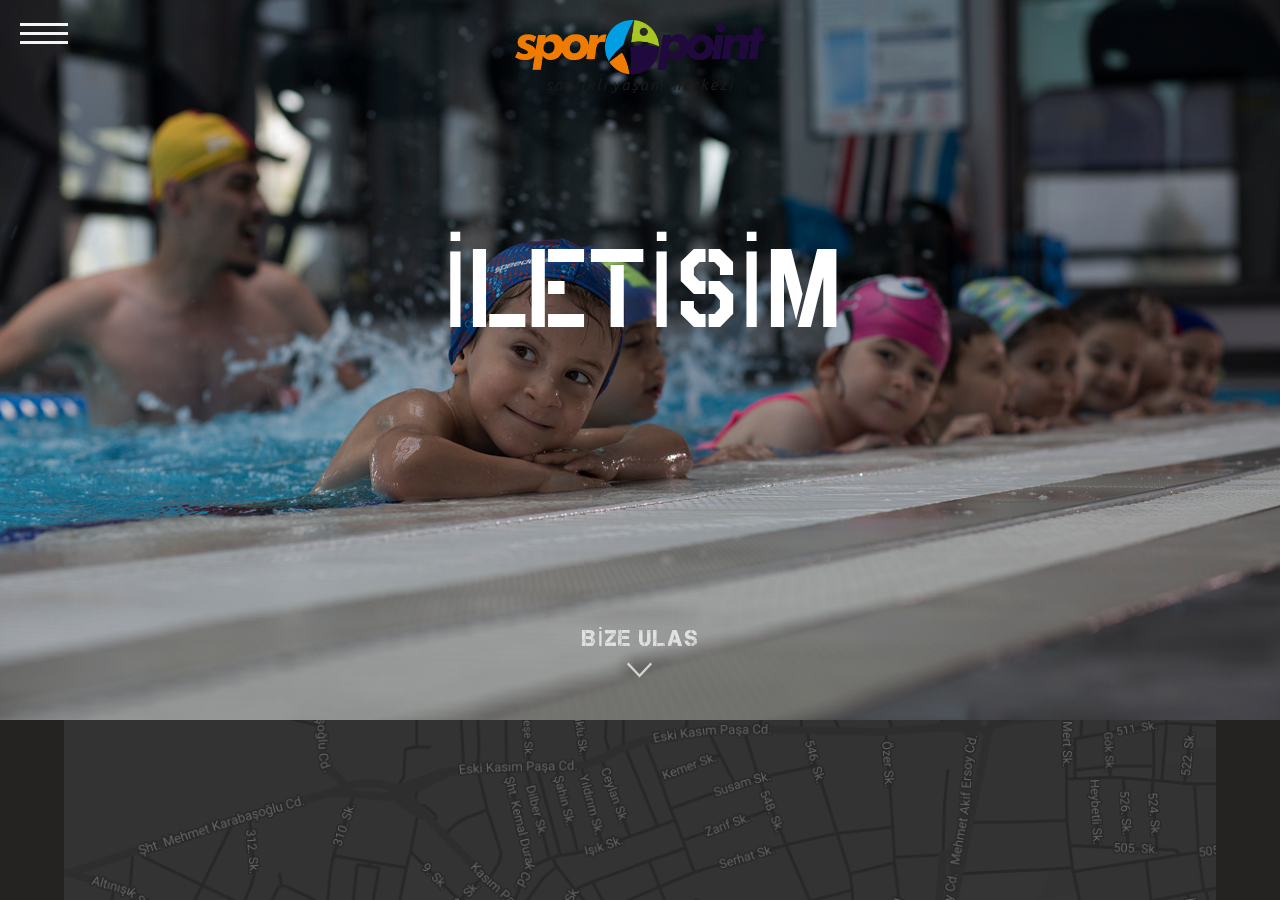
<file: iletisim.html>
<html id="hakkimizda">

<head>
    <meta charset="UTF-8">
    <title>Sporpoint Sakarya</title>
    <meta name=”description” content="spor sakarya point fitness zumba bosu aerohot serdivan spining crossfit">
    <meta name="robots" content="noindex,nofollow">
    <meta name="viewport" content="width=device-width, initial-scale=1.0">
    <meta name="distribution" content="web">
    <script src="bower_components/jquery/dist/jquery.min.js"></script>
    <script src="js/nav.js"></script>
    <link rel="stylesheet" href="bower_components/Ionicons/css/ionicons.css">
    <link rel="stylesheet" href="styles/css/style.css">

</head>

<body class="coaches">
    <div class="menuflay"></div>
    <header>
        <div class="topmenu">
            <div class="top">
                <span id="close">
                    <i class="ion-ios-close-empty"></i>
                </span>
                <div class="socials">
                    <span><a href="">TWİTTER</a></span>
                    <span><a href="">FACEBOOK</a></span>
                    <span><a href="">INSTAGRAM</a></span>
                </div>
            </div>
            <div class="bottom">
                <ul>
                    <li>
                        <a href="hakkimizda.html">
                            <svg viewBox="0 0 139 81">
                                <g>
                                    <path fill="#5c5857" d="M97.73 75H41.311C38.382 75 36 72.572 36 69.588V18.992C36 16.146 38.283 14 41.311 14H49V9.01C49 7.86 50.194 7 51.262 7h3.417C55.775 7 57 7.86 57 9.01V14h25V9.01C82 7.878 83.27 7 84.362 7h3.417C88.828 7 90 7.86 90 9.01V14h7.73c3.004 0 5.27 2.146 5.27 4.992v50.596C103 72.572 100.636 75 97.73 75zM41.311 15C38.854 15 37 16.716 37 18.992v50.596C37 71.979 38.974 74 41.311 74H97.73c2.354 0 4.27-1.979 4.27-4.412V18.992c0-2.313-1.795-3.992-4.27-3.992H89V9.01C89 8.451 88.332 8 87.779 8h-3.417C83.767 8 83 8.49 83 9.01V15H56V9.01C56 8.49 55.256 8 54.68 8h-3.417C50.694 8 50 8.466 50 9.01V15H41.311zM97 28H42v1h55V28z"></path>
                                </g>
                                <g>
                                    <path class="svg-anim svg-anim-horar" d="M70 74.5H41.311c-2.657 0-4.811-2.256-4.811-4.913V18.992c0-2.657 2.154-4.492 4.811-4.492H49.5V9.01c0-0.834 0.928-1.51 1.762-1.51h3.418c0.834 0 1.82 0.676 1.82 1.51v5.49h26V9.01c0-0.834 1.028-1.51 1.862-1.51h3.418c0.834 0 1.721 0.676 1.721 1.51v5.49h8.231c2.657 0 4.769 1.835 4.769 4.492v50.595c0 2.657-2.112 4.913-4.769 4.913H70"
                                        fill="none"></path>
                                    <path class="svg-anim svg-anim-horar" d="M42 28.5h55" fill="none"></path>
                                </g>
                            </svg>
                            <span>HAKKIMIZDA</span>
                        </a>
                    </li>
                    <li>
                        <a href="hizmetler.html">
                            <svg viewBox="0 0 139 81">
                                <g>
                                    <path fill="#5c5857" d="M51.428 76.294c-0.329 0-0.662-0.079-0.965-0.229C43.797 72.721 28.3 60.724 28.3 21.63c0-6.667 4.371-13.713 10.394-16.753 2.189-1.101 4.506-1.658 6.888-1.658 1.334 0 2.64 0.208 3.882 0.619 5.166 1.725 7.484 8.239 6.671 13.286 -0.767 4.735-3.907 7.562-8.398 7.564 -0.754 0-1.538-0.085-2.336-0.253 0.223 4.394 3.692 9.023 7.051 13.507 1.505 2.014 2.937 3.931 4.067 5.833 1.98-5.504 5.489-10.665 19.084-11.125 0.885-7.954 6.658-15.793 17.756-15.793 5.687 0 10.745 2.663 13.876 7.306 3.561 5.27 4.017 12.269 1.25 19.204l-0.041 0.093c-2.478 4.972-7.013 8.03-10.526 8.926 -1.349 6.713-9.308 18.61-16.99 21.166 -4.26 1.423-9.768 1.423-15.095 1.423 -4.984 0-10.138 0-13.794 1.22C51.899 76.253 51.664 76.294 51.428 76.294zM45.582 4.219c-2.224 0-4.39 0.521-6.438 1.551C33.44 8.648 29.3 15.319 29.3 21.63c0 38.537 15.111 50.28 21.608 53.54 0.28 0.14 0.699 0.12 0.781 0.088 3.844-1.283 9.08-1.283 14.144-1.283 5.247 0 10.672 0 14.779-1.372 7.495-2.492 15.271-14.296 16.376-20.679l0.056-0.321 0.322-0.112c3.362-0.755 7.784-3.66 10.181-8.471 2.652-6.646 2.233-13.307-1.139-18.297 -2.943-4.363-7.699-6.865-13.048-6.865 -10.671 0-16.127 7.675-16.8 15.28l-0.04 0.446 -0.451 0.054c-14.106 0.377-17.083 5.838-18.926 11.399l-0.398 1.201 -0.605-1.111c-1.157-2.128-2.774-4.293-4.487-6.586 -3.62-4.83-7.363-9.826-7.262-14.688l0.013-0.624 0.607 0.088c0.98 0.252 1.875 0.372 2.726 0.372 3.958-0.002 6.729-2.516 7.411-6.724 0.748-4.644-1.333-10.62-5.999-12.178C48.009 4.41 46.809 4.219 45.582 4.219z"></path>
                                </g>
                                <g>
                                    <path class="svg-anim svg-anim-modality" fill="none" d="M51.428,75.794c0.179,0,0.346-0.031,0.453-0.075c3.734-1.244,8.929-1.244,13.953-1.244c5.286,0,10.752,0,14.937-1.398 c7.651-2.545,15.585-14.569,16.711-21.068l0.006-0.034l0.031-0.007c3.435-0.771,8.006-3.768,10.477-8.726l0.015-0.03l0.012-0.031 c2.704-6.778,2.267-13.609-1.2-18.739c-3.036-4.502-7.943-7.085-13.462-7.085c-10.987,0-16.605,7.903-17.298,15.736l-0.004,0.044 l-0.044,0.001C61.625,33.524,58.567,39.15,56.668,44.88l-0.036,0.107l-0.054-0.1c-1.173-2.157-2.801-4.337-4.525-6.645 c-3.569-4.764-7.26-9.691-7.162-14.379l0.001-0.061l0.06,0.015c0.957,0.247,1.894,0.372,2.786,0.372 c4.225-0.002,7.18-2.672,7.904-7.143c0.781-4.846-1.418-11.092-6.334-12.733c-1.193-0.394-2.446-0.593-3.725-0.593 c-2.397,0-4.642,0.589-6.663,1.604C32.858,8.383,28.8,15.294,28.8,21.63c0,38.818,15.302,50.685,21.884,53.987 C50.906,75.727,51.187,75.788,51.428,75.794"></path>
                                </g>
                            </svg>
                            <span>HİZMETLER</span>
                        </a>
                    </li>
                    <li>
                        <a href="egitmenler.html">
                            <svg viewBox="0 0 139 81">
                                <g>
                                    <path fill="#5c5857" d="M99.39 9c5.677 0 10.292 5.169 10.292 11.524 0 5.835-2.917 10.844-8.164 11.404l0.108 2.405C118.747 34.613 120.031 44 121 57c-2.368 0-27 0-27 0l0.556 2.027C95.72 63.349 96.199 68 96.537 73c-2.461 0-53.781 0-56.243 0 0.339-5 0.819-9.651 1.981-13.973L43 57c0 0-22.656 0-25 0 0.955-13 2.194-22.206 19.041-22.649l0.078-2.405c-5.315-0.478-8.284-5.494-8.284-11.421C28.835 14.064 33.36 9 39.134 9c5.676 0 10.292 5.169 10.292 11.524 0 5.844-2.922 10.854-8.178 11.406l0.106 2.403c8.831 0.142 13.112 2.735 16.039 8.16l0.433 0.801 0.887-0.196c2.37-0.52 3.825-0.832 6.682-0.927l0.118-2.401c-6.465-0.854-10.147-7.414-10.147-15.259 0-8.385 5.717-15.207 12.744-15.207 7.03 0 12.753 6.822 12.753 15.207 0 7.812-3.665 14.369-10.109 15.252l0.137 2.399c3.945 0.085 6.198 0.542 9.063 1.355l0.956 0.272 0.451-0.886c2.837-5.605 7.1-8.323 15.986-8.549l0.076-2.406c-5.34-0.471-8.329-5.486-8.329-11.423C89.094 14.169 93.716 9 99.39 9M99.39 8c-6.228 0-11.296 5.618-11.296 12.524 0 6.54 3.297 11.348 8.301 12.29l-0.018 0.573c-8.221 0.386-12.866 3.052-15.908 9.063l-0.077 0.151 -0.165-0.047c-2.713-0.77-4.926-1.229-8.39-1.365l-0.034-0.6c6.056-1.355 10.06-7.678 10.06-16.079 0-8.936-6.17-16.207-13.753-16.207 -7.578 0-13.744 7.27-13.744 16.207 0 8.435 4.022 14.764 10.105 16.092l-0.03 0.61c-2.408 0.134-3.86 0.452-5.942 0.909l-0.152 0.034 -0.075-0.138c-3.134-5.808-7.794-8.355-15.96-8.659l-0.025-0.579c4.908-1.015 8.14-5.809 8.14-12.256C50.426 13.618 45.361 8 39.134 8c-6.336 0-11.299 5.501-11.299 12.524 0 6.53 3.278 11.336 8.255 12.286l-0.019 0.574c-17.443 0.821-18.197 11.367-19.07 23.542L16.926 58H18h23.581l-0.247 0.691 -0.014 0.037 -0.01 0.038c-1.2 4.463-1.677 9.445-2.013 14.164L39.22 74h1.074 56.243 1.074l-0.076-1.071c-0.337-4.723-0.813-9.705-2.013-14.162L95.311 58H121h1.075l-0.077-1.074c-0.886-12.282-1.654-22.919-19.414-23.569l-0.026-0.581c4.899-1.021 8.125-5.815 8.125-12.252C110.682 13.619 105.616 8 99.39 8L99.39 8z"></path>
                                    <path fill="#5c5857" d="M69.961 51.674c3.877 0 7.039 0.685 7.039 4.664v0.166c0 4.036-3.205 4.738-6.572 4.738 -0.473 0-1.428 0-1.428-0.018v1.591l1 0.075V66h-6v-3.11l1-0.075v-8.051l-1-0.073v-2.776C66 51.748 68.316 51.674 69.961 51.674M70.376 58.661c1.768 0 2.624-0.433 2.624-1.923v-0.194c0-1.555-0.855-1.858-2.645-1.858 -0.457 0-1.355 0-1.355 0.021v3.932C69 58.639 69.898 58.661 70.376 58.661M69.796 50.674c-1.493 0-3.891 0.064-5.963 0.245L63 50.998v0.917 2.776 0.916l1 0.073v6.221l-1 0.075v0.914 2.776V67h0.671 6.108H71v-1.334V62.89v-0.653c2-0.049 7-0.552 7-5.733v-0.166C78 50.674 72.201 50.674 69.796 50.674L69.796 50.674zM69.67 55.686c0.119 0 0.237 0 0.352 0 1.642 0 1.642 0.199 1.642 0.858v0.194c0 0.595 0 0.923-1.621 0.923 -0.124 0-0.249-0.002-0.373-0.004V55.686L69.67 55.686z"></path>
                                </g>
                                <g>
                                    <path class="svg-anim svg-anim-instr" fill="none" d="M68 8.887c-7.21 0.071-13.059 7.049-13.059 15.624 0 8.371 4.053 14.588 10.128 15.622l-0.079 1.628c-2.683 0.113-4.169 0.439-6.369 0.923l-0.575 0.127 -0.281-0.52c-3.089-5.726-7.743-8.169-16.005-8.375l-0.071-1.614c4.899-0.737 8.161-5.412 8.161-11.778 0-6.589-4.808-11.949-10.717-11.949 -6.013 0-10.724 5.249-10.724 11.949 0 6.446 3.306 11.13 8.271 11.8l-0.052 1.613c-17.446 0.615-18.192 11.008-19.054 23.028l-0.033 0.455h24.854l-0.533 1.494c-1.188 4.418-1.661 9.366-1.994 14.056l-0.033 0.455H68"></path>
                                </g>
                                <g>
                                    <path class="svg-anim svg-anim-instr-rgt" fill="none" d="M68 73.425h28.994l-0.032-0.455c-0.335-4.696-0.809-9.649-1.995-14.058l-0.409-1.492h26.899l-0.033-0.455c-1.013-14.051-2.834-22.646-19.391-23.051l-0.072-1.615c4.891-0.744 8.146-5.418 8.146-11.775 0-6.589-4.808-11.949-10.717-11.949 -5.911 0-10.721 5.36-10.721 11.949 0 6.455 3.324 11.141 8.316 11.802l-0.051 1.614c-8.315 0.287-12.954 2.845-15.953 8.77l-0.293 0.575 -0.619-0.177c-2.801-0.795-5.062-1.254-8.776-1.361l-0.093-1.623c6.051-1.061 10.087-7.273 10.087-15.612 0-8.619-5.911-15.631-13.178-15.631 -0.037 0-0.073 0.006-0.11 0.007"></path>
                                </g>
                                <g>
                                    <path class="svg-anim svg-anim-instr-p" fill="none" d="M69.961 51.674c3.877 0 7.039 0.685 7.039 4.664v0.166c0 4.036-3.205 4.738-6.572 4.738 -0.473 0-1.428 0-1.428-0.018v1.591l1 0.075V66h-6v-3.11l1-0.075v-8.051l-1-0.073v-2.776C66 51.748 68.316 51.674 69.961 51.674M70.376 58.661c1.768 0 2.624-0.433 2.624-1.923v-0.194c0-1.555-0.855-1.858-2.645-1.858 -0.457 0-1.355 0-1.355 0.021v3.932C69 58.639 69.898 58.661 70.376 58.661M69.796 50.674c-1.493 0-3.891 0.064-5.963 0.245L63 50.998v0.917 2.776 0.916l1 0.073v6.221l-1 0.075v0.914 2.776V67h0.671 6.108H71v-1.334V62.89v-0.653c2-0.049 7-0.552 7-5.733v-0.166C78 50.674 72.201 50.674 69.796 50.674L69.796 50.674zM69.67 55.686c0.119 0 0.237 0 0.352 0 1.642 0 1.642 0.199 1.642 0.858v0.194c0 0.595 0 0.923-1.621 0.923 -0.124 0-0.249-0.002-0.373-0.004V55.686L69.67 55.686z"></path>
                                </g>
                            </svg>
                            <span>EĞİTMENLER</span>
                        </a>
                    </li>

                    <li>
                        <a href="iletisim.html">
                            <svg viewBox="0 0 139 81">
                                <g>
                                    <path fill="#5c5857" d="M87.034 9.938c-3.974 0-7.125 0.15-10.173 0.295 -2.332 0.111-4.743 0.226-7.418 0.271 -2.658-0.045-4.98-0.154-7.227-0.259l-0.219-0.011c-3.066-0.146-6.236-0.297-10.189-0.297C36.115 9.938 30 14.543 30 26.363v1.178c0 12.004 6.597 17.126 22.06 17.126 3.183 0 6.993-0.085 11.357-0.254L65 44.248V70h-6v1h21v-1h-6V44.25l1.236 0.159 0.137 0.005c4.273 0.165 8.215 0.252 11.399 0.252 15.372 0 22.227-5.277 22.227-17.112v-1.178C109 14.854 102.431 9.938 87.034 9.938zM63.346 43.416c-4.319 0.167-8.116 0.251-11.286 0.251C37.298 43.667 31 38.844 31 27.541v-1.178c0-11.101 5.834-15.425 20.809-15.425 3.929 0 7.087 0.15 10.139 0.296l0.222 0.011c0.921 0.043 1.864 0.086 2.83 0.125v31.882L63.346 43.416zM66 70V44v-0.848V11.408c1.094 0.04 2.228 0.075 3.443 0.095 1.241-0.021 2.417-0.058 3.557-0.101v31.729V44v26H66zM108 27.554c0 11.143-6.547 16.112-21.227 16.112 -3.172 0-7.1-0.087-11.41-0.249L74 43.253v-31.89c0.99-0.042 1.959-0.086 2.909-0.131 3.036-0.145 6.175-0.294 10.125-0.294 14.892 0 20.966 4.473 20.966 15.439V27.554z"></path>
                                </g>
                                <g>
                                    <path class="svg-anim svg-anim-nut-plate-rgt" d="M73.5 43.69l0.469 0.052 1.331 0.171 0.093 0.001c4.331 0.167 8.214 0.252 11.381 0.252 14.97 0 21.727-5.123 21.727-16.612v-1.178c0-11.321-6.271-15.939-21.466-15.939 -3.935 0-7.112 0.15-10.149 0.295 -2.351 0.112-4.755 0.226-7.451 0.272"
                                        fill="none"></path>
                                    <path class="svg-anim svg-anim-nut-plate-rgt" d="M69.435 11.004c-2.662-0.045-4.995-0.154-7.241-0.259l-0.107-0.005 -0.113-0.006c-3.076-0.147-6.228-0.296-10.165-0.296 -15.326 0-21.308 4.465-21.308 15.925v1.178c0 11.654 6.455 16.627 21.559 16.627 3.17 0 6.977-0.085 11.305-0.252l1.668-0.174 0.467-0.042"
                                        fill="none"></path>
                                    <path class="svg-anim svg-anim-nut-plate-rgt" d="M73.5 70.5V10.938" fill="none"></path>
                                    <path class="svg-anim svg-anim-nut-plate-rgt" d="M65.5 10.938V70.5" fill="none"></path>
                                    <path class="svg-anim svg-anim-nut-plate-rgt" d="M59,71.5h21" fill="none"></path>
                                </g>
                            </svg>
                            <span>İLETİŞİM</span>
                        </a>
                    </li>

                </ul>
            </div>
        </div>
        <nav>
            <span id="burger">
                <a href="#!">
                     <i class="ion-drag"></i>
                </a>
            </span>
            <h1>
                <a href="index.html"><img id="logoNav" src="src/images/sporpointlogo.png" style="width:250px" alt=""></a>
            </h1>
        </nav>
    </header>


    <section>
        <!--<video autoplay muted loop>
			<source src="src/video/home-video.mp4" type="video/mp4">
			<source src="src/video/home-video.ogg" type="video/ogg"> Your browser does not support the video tag.
		</video>-->
        <div class="coverphoto">
            <img src="src/images/hizmetler.jpg" alt="Hakkımızda">
        </div>
        <h1 id="egitmenHeader">İLETİSİM</h1>
        <h4 id="egitmenP">
            <p>BİZE ULAS</p>
            <p>
                <i class="ion-ios-arrow-down"></i>
            </p>
        </h4>
    </section>

    <section id="coachList" class="upper">
        <section>
            <a href="https://www.google.com.tr/maps/place/SporpointSYM/@40.7731049,30.3524998,17z/data=!3m1!4b1!4m5!3m4!1s0x14ccb2a2a9668ceb:0xc4449195598b501f!8m2!3d40.7731049!4d30.3546885"
                target="_blank" id="maps">
                <img src="src/images/map.png" alt="Harita Konum">
                <div>
                    <p>Konumu Haritada Görüntülemek İçin Tıklayın
                        <img src="src/images/click.png" alt="Click Icon">
                    </p>
                </div>
            </a>

            <div class="adress">
                <div class="adress-item">
                    <h3>
                        ADRES <span>&</span> TELEFON
                    </h3>

                    <h4>SPORPOINT SAGLIKLI YASAM MERKEZI</h4>
                    <a href="">
                        İstiklal Mahallesi, Altınışık Sk. 54050 Serdivan/Sakarya
                    </a>
                    <a href="">
                            (0264) 333 13 32
                      </a>
                    <h4>SPORPOINT FIT CLUB</h4>
                    <a href="">
                        İstiklal Mahallesi, Bağlar Caddesi No:93 Serdivan/Sakarya
                    </a>
                    <a href="">
                            (0544) 850 10 00
                      </a>
                </div>
               
            </div>
            <hr>
            
            <div class="tels">
                <h3>
                    SOSYAL MEDYA
                </h3>
                <a target="_blank" href="">FACEBOOK</a>
                <a target="_blank" href="">TWIITER</a>
                <a target="_blank" href="">INSTAGRAM</a>
                <a target="_blank" href="">GOOGLE</a>
                <a target="_blank" href="">PINTEREST</a>
                <a target="_blank" href="">YOUTUBE</a>
                <a target="_blank" href="">LINKEDIN</a>
                <a target="_blank" href="">TUMBLR</a>
                <a target="_blank" href="">FLICKR</a>
                <a target="_blank" href="">FOURSQUARE</a>
            </div>
        </section>
        <footer class="altfoot">
            <div class="sol">
                <img src="src/images/title.png" alt="Logo">

            </div>
            <div style="clear:both"></div>
            <div class="sag">
                <a target="_blank" href="https://www.google.com.tr/maps/place/SporpointSYM/@40.7731049,30.3524998,17z/data=!3m1!4b1!4m5!3m4!1s0x14ccb2a2a9668ceb:0xc4449195598b501f!8m2!3d40.7731049!4d30.3546885">
                    <span>Adres: </span> İstiklal Mahallesi, Altınışık Sk. 54050 Serdivan/Sakarya
                </a>
                <a href="tel:02643331332">
                    <span>Telefon: </span> (0264) 333 13 32
                </a>
            </div>

            <div class="socials">
                <a href="">
                    <img src="src/images/facebook-logo-button.png" alt="Facebook">
                </a>
                <a href="">
                    <img src="src/images/instagram-logo.png" alt="Instagram">
                </a>
                <a href="">
                    <img src="src/images/twitter-logo-button.png" alt="Facebook">
                </a>
            </div>

            <div class="copy">
                <a href="http://www.digisoft.com.tr" target="_blank">digi <span>[SOFT]</span></a>
            </div>
        </footer>
    </section>



</body>

</html>
</file>
<file: styles/css/style.css>
@import url("https://fonts.googleapis.com/css?family=Titillium+Web:400,700,900");
html, body, div, span, applet, object, iframe, h1, h2, h3, h4, h5, h6, p, blockquote, pre, a, abbr, acronym, address, big, cite, code, del, dfn, em, img, ins, kbd, q, s, samp, small, strike, strong, sub, sup, tt, var, b, u, i, center, dl, dt, dd, ol, ul, li, fieldset, form, label, legend, table, caption, tbody, tfoot, thead, tr, th, td, article, aside, canvas, details, embed, figure, figcaption, footer, header, hgroup, menu, nav, output, ruby, section, summary, time, mark, audio, video {
  margin: 0;
  padding: 0;
  border: 0;
  font-size: 100%;
  font: inherit;
  vertical-align: baseline; }

article, aside, details, figcaption, figure, footer, header, hgroup, menu, nav, section {
  display: block; }

body {
  line-height: 1; }

ol, ul {
  list-style: none; }

blockquote, q {
  quotes: none; }

blockquote:before, blockquote:after {
  content: '';
  content: none; }

q:before, q:after {
  content: '';
  content: none; }

table {
  border-collapse: collapse;
  border-spacing: 0; }

body {
  background: #ffb100; }

.mobilegesture {
  overflow-x: hidden !important;
  overflow-y: scroll !important; }

body {
  overflow-x: hidden;
  overflow-y: hidden; }
  body::-webkit-scrollbar {
    display: none; }

video {
  position: absolute;
  width: 100%;
  height: 100%;
  top: 0;
  left: 0;
  display: block;
  -o-object-fit: inherit;
  object-fit: inherit;
  -o-object-position: 50% 50%;
  object-position: 50% 50%;
  overflow: hidden;
  z-index: 0; }

#logo {
  width: 100%;
  height: 100%;
  z-index: 2;
  display: block;
  position: fixed;
  top: 0;
  left: 0; }
  #logo svg {
    width: 100%;
    height: 100%; }
    #logo svg circle {
      cx: 50%;
      cy: 50%;
      stroke: #ffb100;
      stroke-width: 70%;
      fill: transparent; }
  #logo img {
    position: absolute;
    position: absolute;
    top: 50%;
    left: 50%;
    transform: translate(-50%, -50%);
    -webkit-transform: translate(-50%, -50%);
    -moz-transform: translate(-50%, -50%);
    -ms-transform: translate(-50%, -50%);
    -o-transform: translate(-50%, -50%);
    width: 200px;
    height: 200px;
    opacity: 1; }

#renkli-hero {
  display: none; }

#normal-hero {
  display: block; }

#scrollIt {
  z-index: 2;
  display: block;
  position: fixed;
  bottom: 5%;
  left: 50%;
  -webkit-transform: translate(-50%, 0%);
  transform: translate(-50%, 0%);
  font-family: 'Titillium Web', sans-serif;
  color: #fdfdfd;
  font-size: 15px; }
  #scrollIt .mouseWhell {
    height: 30px;
    padding: 20px 0;
    background: url("../../src/images/mousegif.gif");
    background-size: 58px;
    background-repeat: no-repeat; }
  #scrollIt p {
    text-align: center; }

.menuflay {
  z-index: 4;
  position: absolute;
  width: 100%;
  height: 100vh;
  top: 0;
  left: 0;
  -webkit-transition: .2s all linear;
  transition: .2s all linear;
  display: none;
  /* ff3.6+ */
  /* safari4+,chrome */
  /* safari5.1+,chrome10+ */
  /* opera 11.10+ */
  /* ie10+ */
  background: -webkit-gradient(linear, left top, left bottom, from(rgba(12, 17, 20, 0.3)), to(#333333));
  background: linear-gradient(180deg, rgba(12, 17, 20, 0.3) 0%, #333333 100%);
  /* w3c */
  filter: progid:DXImageTransform.Microsoft.gradient( startColorstr='#0C1114', endColorstr='#333333', GradientType=0);
  /* ie6-9 */ }

#siteBottom {
  position: absolute;
  top: 100%;
  width: 100%;
  height: 600px;
  z-index: 9; }
  #siteBottom .trainersWrapper {
    overflow: hidden;
    position: relative;
    display: block;
    width: 100%;
    padding: 50px 0 70px 0;
    background: #252322; }
    #siteBottom .trainersWrapper #tumunu {
      position: relative;
      margin: 20px 0;
      display: block; }
      #siteBottom .trainersWrapper #tumunu a {
        z-index: 99;
        text-align: center;
        position: relative;
        margin: 0 auto;
        padding: 14px 25px;
        border: 1px solid #fdfdfd;
        color: #fff;
        width: 150px;
        display: block;
        font-family: 'Titillium Web', sans-serif;
        font-weight: 700;
        text-decoration: none; }
        #siteBottom .trainersWrapper #tumunu a .gridtxt {
          display: inline-block;
          padding: 0 10px 0 0; }
        #siteBottom .trainersWrapper #tumunu a:hover > .grid > #m1 {
          top: -2.5px;
          left: -2.5px; }
        #siteBottom .trainersWrapper #tumunu a:hover > .grid > #m2 {
          top: -2.5px; }
        #siteBottom .trainersWrapper #tumunu a:hover > .grid > #m3 {
          top: -2.5px;
          left: 17.5px; }
        #siteBottom .trainersWrapper #tumunu a:hover > .grid > #m4 {
          left: -2.5px; }
        #siteBottom .trainersWrapper #tumunu a:hover > .grid > #m6 {
          left: 17.5px; }
        #siteBottom .trainersWrapper #tumunu a:hover > .grid > #m7 {
          top: 17.5px;
          left: -2.5px; }
        #siteBottom .trainersWrapper #tumunu a:hover > .grid > #m8 {
          top: 17.5px; }
        #siteBottom .trainersWrapper #tumunu a:hover > .grid > #m9 {
          top: 17.5px;
          left: 17.5px; }
        #siteBottom .trainersWrapper #tumunu a .grid {
          width: 25px;
          height: 25px;
          display: inline-block;
          margin-bottom: -8px;
          position: relative; }
          #siteBottom .trainersWrapper #tumunu a .grid span {
            position: absolute;
            width: 5px;
            height: 5px;
            background: #fff;
            -webkit-transition: .15s all ease;
            transition: .15s all ease; }
          #siteBottom .trainersWrapper #tumunu a .grid #m1 {
            top: 0;
            left: 0; }
          #siteBottom .trainersWrapper #tumunu a .grid #m2 {
            top: 0px;
            left: 7.5px; }
          #siteBottom .trainersWrapper #tumunu a .grid #m3 {
            top: 0;
            left: 15.5px; }
          #siteBottom .trainersWrapper #tumunu a .grid #m4 {
            top: 7.5px;
            left: 0; }
          #siteBottom .trainersWrapper #tumunu a .grid #m5 {
            top: 7.5px;
            left: 7.5px; }
          #siteBottom .trainersWrapper #tumunu a .grid #m6 {
            top: 7.5px;
            left: 15.5px; }
          #siteBottom .trainersWrapper #tumunu a .grid #m7 {
            top: 15.5px;
            left: 0; }
          #siteBottom .trainersWrapper #tumunu a .grid #m8 {
            top: 15.5px;
            left: 7.5px; }
          #siteBottom .trainersWrapper #tumunu a .grid #m9 {
            top: 15.5px;
            left: 15.5px; }
    #siteBottom .trainersWrapper .band {
      width: 500%;
      background: #01ff6b;
      height: 702px;
      z-index: 0;
      position: absolute;
      top: 0;
      left: -500px;
      opacity: 1;
      -webkit-transform: rotate(-18deg);
      transform: rotate(-18deg); }
    #siteBottom .trainersWrapper h1 {
      position: absolute;
      top: -38px;
      left: -16px;
      font-size: 9.1rem;
      color: #01ff6b;
      opacity: .30;
      font-family: 'CaptureIt', sans-serif;
      font-weight: 400; }
    #siteBottom .trainersWrapper p {
      position: absolute;
      bottom: -33px;
      right: -10px;
      font-size: 13rem;
      color: #999;
      opacity: .12;
      font-family: 'Titillium Web', sans-serif;
      font-weight: 900;
      text-align: right; }
    #siteBottom .trainersWrapper #sporlar {
      overflow: hidden;
      position: relative;
      display: block;
      padding: 20px 0;
      margin: 0 auto !important;
      width: calc(100% - 150px);
      width: -o-calc(100% - 150px); }
      #siteBottom .trainersWrapper #sporlar li {
        position: relative;
        display: block;
        float: left;
        width: 33.33%;
        text-align: center;
        padding: 40px 0;
        z-index: 6;
        margin: 40px 0; }
        #siteBottom .trainersWrapper #sporlar li h6 {
          position: relative;
          text-align: center;
          display: inline-block;
          top: 0;
          right: 0;
          background: #ffb100;
          font-size: 17px;
          font-weight: 700;
          font-family: 'Titillium Web', sans-serif;
          font-style: italic;
          padding: 5px 15px;
          margin-bottom: 10px;
          color: #252322;
          transform: skew(10deg); }
        #siteBottom .trainersWrapper #sporlar li h4 {
          font-size: 25px;
          font-family: 'Titillium Web', sans-serif;
          color: #fdfdfd;
          padding: 0 0 20px 0;
          font-weight: 600;
          text-shadow: 0 2px 7px rgba(37, 35, 34, 0.36); }
          #siteBottom .trainersWrapper #sporlar li h4::after {
            content: '';
            position: relative;
            width: 2px;
            height: 25px;
            display: block;
            background: rgba(255, 255, 255, 0.3);
            text-align: center;
            margin: 5px 50%; }
        #siteBottom .trainersWrapper #sporlar li #don {
          position: absolute;
          top: 25%;
          display: block;
          left: 0;
          width: 265px;
          height: 247px;
          background: #ffffff;
          opacity: 1;
          z-index: 1;
          border-radius: 50%;
          -webkit-transform: translate(13%, 5%) rotate(457deg);
          transform: translate(13%, 5%) rotate(457deg);
          -webkit-animation: 8s dondur infinite;
          animation: 8s dondur infinite; }
        #siteBottom .trainersWrapper #sporlar li #zumb:hover {
          background: #e72a49 !important; }
        #siteBottom .trainersWrapper #sporlar li #bos:hover {
          background: #ffbf2d !important; }
        #siteBottom .trainersWrapper #sporlar li #fit:hover {
          background: #3bb0ec !important; }
        #siteBottom .trainersWrapper #sporlar li #cross:hover {
          background: #ff8100 !important; }
        #siteBottom .trainersWrapper #sporlar li #pila:hover {
          background: #01ff6b !important; }
        #siteBottom .trainersWrapper #sporlar li span {
          position: relative;
          display: block;
          width: 300px;
          height: 300px;
          background: #524d4d;
          border-radius: 50%;
          text-align: center;
          margin: 0 auto;
          z-index: 9999;
          -webkit-box-shadow: 0 0 15px #111;
          box-shadow: 0 0 15px #111;
          -webkit-transition: 0.1s all cubic-bezier(0.47, 0, 0.745, 0.715);
          transition: 0.1s all cubic-bezier(0.47, 0, 0.745, 0.715); }
          #siteBottom .trainersWrapper #sporlar li span:hover {
            -webkit-transform: scale(1.15);
            transform: scale(1.15); }
          #siteBottom .trainersWrapper #sporlar li span:hover > img {
            -webkit-transform: scale(1.2);
            transform: scale(1.2); }
          #siteBottom .trainersWrapper #sporlar li span img {
            z-index: 99999;
            height: 100%;
            -webkit-transition: .2s all ease;
            transition: .2s all ease;
            filter: drop-shadow(0px 0px 7px #333);
            -webkit-filter: drop-shadow(0px 0px 7px #333);
            -moz-filter: drop-shadow(0px 0px 7px #333);
            -ms-filter: drop-shadow(0px 0px 7px #333);
            -o-filter: drop-shadow(0px 0px 7px #333); }
        #siteBottom .trainersWrapper #sporlar li:before, #siteBottom .trainersWrapper #sporlar li:after {
          clear: both; }
  #siteBottom .hall {
    position: relative;
    display: block;
    overflow: hidden;
    width: 100%; }
    #siteBottom .hall .detay1 {
      position: absolute;
      top: 50%;
      left: 50%;
      width: 60%;
      height: 60%;
      padding: 20px;
      /*&:after{
          content: '';
          position: absolute;
          width: 90%;
          height: 100%;
          background: #63008a;
          top: -73px;
          left: -81px;
          border-radius: 50%;
          opacity: .2;
          z-index: -1;
      }*/ }
      #siteBottom .hall .detay1 h3 {
        color: #fdfdfd;
        font-family: 'Titillium Web', sans-serif;
        font-size: 23px;
        font-weight: 600;
        padding: 0 0 10px 0;
        text-align: center; }
      #siteBottom .hall .detay1 p {
        color: #222;
        font-family: 'Titillium Web', sans-serif;
        font-size: 1.2rem;
        display: block;
        height: 90%;
        text-overflow: ellipsis;
        overflow: hidden; }
        #siteBottom .hall .detay1 p:after {
          content: '';
          position: absolute;
          top: 4px;
          right: -27px;
          width: 78px;
          height: 3px;
          background: #dc2142; }
        #siteBottom .hall .detay1 p:before {
          content: '';
          position: absolute;
          width: 3px;
          height: 31px;
          background: #dc2142;
          top: 7px;
          right: 0; }
    #siteBottom .hall .detay2 {
      position: absolute;
      top: 50%;
      left: 50%;
      -webkit-transform: translate(-50%, -50%);
      transform: translate(-50%, -50%);
      width: 77%;
      z-index: 94;
      padding: 20px;
      /*&:after{
          content: '';
          position: absolute;
          width: 90%;
          height: 100%;
          background: #63008a;
          top: -73px;
          left: -81px;
          border-radius: 50%;
          opacity: .2;
          z-index: -1;
      }*/ }
      #siteBottom .hall .detay2 h3 {
        color: #fdfdfd;
        font-family: 'Titillium Web', sans-serif;
        font-size: 23px;
        font-weight: 600;
        padding: 0 0 10px 0;
        text-align: center; }
      #siteBottom .hall .detay2 p {
        color: #222;
        font-family: 'Titillium Web', sans-serif;
        font-size: 1.2rem;
        display: block;
        height: 90%;
        text-overflow: ellipsis;
        overflow: hidden; }
        #siteBottom .hall .detay2 p:after {
          content: '';
          position: absolute;
          top: 4px;
          left: -27px;
          width: 78px;
          height: 3px;
          background: #dc2142; }
        #siteBottom .hall .detay2 p:before {
          content: '';
          position: absolute;
          width: 3px;
          height: 31px;
          background: #dc2142;
          top: 7px;
          left: 0; }
    #siteBottom .hall .hall1 {
      height: 750px; }
      #siteBottom .hall .hall1 .left {
        position: relative;
        width: 50%;
        float: left;
        height: 100%;
        background-size: cover;
        background-image: url(../../src/images/mekan1.jpg);
        background-position: center center;
        background-repeat: no-repeat;
        overflow: hidden; }
        #siteBottom .hall .hall1 .left .dans {
          font-family: 'Titillium Web', sans-serif;
          font-weight: 900;
          font-size: 9rem;
          position: absolute;
          top: 170px;
          left: -550px;
          z-index: 4;
          -webkit-transition: 3.5s all cubic-bezier(0.1, 0.58, 0.39, 1.06);
          transition: 3.5s all cubic-bezier(0.1, 0.58, 0.39, 1.06); }
          #siteBottom .hall .hall1 .left .dans span {
            display: block;
            font-size: 3rem;
            font-weight: 700;
            color: #ffb100;
            text-shadow: 0 0 10px #444; }
            #siteBottom .hall .hall1 .left .dans span:last-child {
              -webkit-transform: translateX(70px);
              transform: translateX(70px); }
@-webkit-keyframes dansh {
  0% {
    left: 50px; }
  50% {
    left: 55px; }
  100% {
    left: 50px; } }
@keyframes dansh {
  0% {
    left: 50px; }
  50% {
    left: 55px; }
  100% {
    left: 50px; } }
        #siteBottom .hall .hall1 .left .dancershadow {
          position: absolute;
          bottom: -100px;
          left: 150px;
          width: 300px;
          -webkit-transform: rotate(-10deg);
          transform: rotate(-10deg);
          -webkit-transition: 3s all cubic-bezier(0.1, 0.58, 0.39, 1.06);
          transition: 3s all cubic-bezier(0.1, 0.58, 0.39, 1.06); }
        #siteBottom .hall .hall1 .left .dancershadow_active {
          bottom: 0px;
          left: 107px;
          width: 399px !important; }
        #siteBottom .hall .hall1 .left .dancer {
          position: absolute;
          width: 300px;
          bottom: -1px;
          left: 116px;
          z-index: 6;
          -webkit-transition: 3s all cubic-bezier(0.1, 0.58, 0.39, 1.06);
          transition: 3s all cubic-bezier(0.1, 0.58, 0.39, 1.06); }
        #siteBottom .hall .hall1 .left .dancer_active {
          bottom: 25px;
          left: 151px; }
        #siteBottom .hall .hall1 .left .salonu {
          font-family: 'Titillium Web', sans-serif;
          font-weight: 900;
          font-size: 7rem;
          position: absolute;
          top: 405px;
          z-index: 7;
          right: -550px;
          color: #ffb100;
          text-shadow: 0 0 27px #222;
          -webkit-transition: 2.5s all cubic-bezier(0.1, 0.58, 0.39, 1.06);
          transition: 2.5s all cubic-bezier(0.1, 0.58, 0.39, 1.06); }
        #siteBottom .hall .hall1 .left .salonu_active {
          right: 85px !important;
          letter-spacing: -18px; }
        #siteBottom .hall .hall1 .left .dans_active {
          left: 50px;
          /*animation-delay: 3s;
          animation: 2s dansh infinite;*/ }
      #siteBottom .hall .hall1 .right {
        position: relative;
        width: 50%;
        float: left;
        height: 100%;
        background: #d47d88; }
        #siteBottom .hall .hall1 .right h1 {
          position: absolute;
          top: -20px;
          right: 3px;
          font-size: 5rem;
          font-family: 'Titillium Web', sans-serif;
          color: #ffb100;
          font-weight: 900;
          text-shadow: 3px 5px 0px #111; }
        #siteBottom .hall .hall1 .right:after, #siteBottom .hall .hall1 .right:before {
          clear: both; }
    #siteBottom .hall .hall2 {
      height: 750px; }
      #siteBottom .hall .hall2 .right {
        overflow: hidden;
        width: 65%;
        float: left;
        height: 100%;
        background-size: cover;
        background-image: url(../../src/images/mekan3.jpg);
        background-position: center center;
        background-repeat: no-repeat; }
      #siteBottom .hall .hall2 .left2 {
        position: relative;
        width: 35%;
        float: left;
        height: 100%;
        background: #836d5e; }
        #siteBottom .hall .hall2 .left2 p:after {
          content: '';
          position: absolute;
          top: 4px;
          left: -27px;
          width: 78px;
          height: 3px;
          background: #ffb100; }
        #siteBottom .hall .hall2 .left2 p:before {
          content: '';
          position: absolute;
          width: 3px;
          height: 31px;
          background: #ffb100;
          top: 7px;
          left: 0; }
        #siteBottom .hall .hall2 .left2 h1 {
          position: absolute;
          top: -20px;
          right: 3px;
          font-size: 5rem;
          font-family: 'Titillium Web', sans-serif;
          color: #211f1e;
          font-weight: 900;
          text-shadow: 3px 5px 0px #7d7c7c; }
        #siteBottom .hall .hall2 .left2:after, #siteBottom .hall .hall2 .left2:before {
          clear: both; }
        #siteBottom .hall .hall2 .left2:after {
          content: '';
          width: 500px;
          height: 500px;
          border-radius: 250px;
          background: -webkit-gradient(linear, left bottom, left top, from(#BA4151), color-stop(60%), to(#F4566B));
          background: linear-gradient(to top, #BA4151, 60%, #F4566B);
          position: absolute;
          z-index: 0;
          right: -77px;
          top: 3px; }
    #siteBottom .hall .hall3 {
      position: relative;
      height: 700px;
      background-color: #121212;
      overflow: hidden;
      background-image: url(../../src/images/boxerbcg.jpg);
      background-size: cover;
      background-position: center center;
      -webkit-animation: 5s infinite zoom;
      animation: 5s infinite zoom; }
      #siteBottom .hall .hall3 p {
        font-family: 'Titillium Web', sans-serif;
        font-size: 1.2rem;
        display: block;
        height: 11.5%;
        width: 80%;
        margin: 0 auto;
        text-align: left;
        padding: 12px;
        margin-top: 350px;
        color: #ddd;
        position: relative; }
        #siteBottom .hall .hall3 p:after {
          content: '';
          position: absolute;
          top: 4px;
          left: 0px;
          width: 78px;
          height: 3px;
          background: #ffb100; }
        #siteBottom .hall .hall3 p:before {
          content: '';
          position: absolute;
          width: 3px;
          height: 31px;
          background: #ffb100;
          top: 7px;
          left: 0; }
      #siteBottom .hall .hall3 .boxer {
        position: absolute;
        width: 241px;
        bottom: 37px;
        right: 469px;
        z-index: 9;
        display: none; }
      #siteBottom .hall .hall3 .boxer_active {
        -webkit-transform: scale(1.4) translateY(69px);
        transform: scale(1.4) translateY(69px); }
      #siteBottom .hall .hall3 #arena {
        z-index: 8;
        display: block;
        opacity: 1;
        margin-left: -53px;
        top: 45%;
        -webkit-transform: translateX(-55%);
        transform: translateX(-55%);
        font-size: 8.3rem;
        -webkit-transition: 3s all cubic-bezier(0.38, 0.38, 0.54, 0.54);
        transition: 3s all cubic-bezier(0.38, 0.38, 0.54, 0.54); }
      #siteBottom .hall .hall3 .arena_active {
        -webkit-transform: translateX(-37%) !important;
        transform: translateX(-37%) !important; }
      #siteBottom .hall .hall3 .fog {
        position: absolute;
        width: 100%;
        height: 100%;
        background: url("../../src/images/fog.png");
        background-repeat: repeat;
        background-position-x: 0;
        background-size: 95%;
        bottom: 0;
        left: 0;
        z-index: 11;
        opacity: .4;
        -webkit-animation: 15s fogger infinite;
        animation: 15s fogger infinite; }
@-webkit-keyframes fogger {
  0% {
    background-position-x: 0; }
  50% {
    background-position-x: 100%; }
  100% {
    background-position-x: 0; } }
@keyframes fogger {
  0% {
    background-position-x: 0; }
  50% {
    background-position-x: 100%; }
  100% {
    background-position-x: 0; } }
      #siteBottom .hall .hall3 span,
      #siteBottom .hall .hall3 #fighting {
        position: absolute;
        top: 25%;
        right: 0px;
        font-family: 'CaptureIt', sans-serif;
        -webkit-transform: translateY(-15%);
        transform: translateY(-15%);
        color: #ff8d00;
        z-index: 11;
        font-size: 12.5rem;
        opacity: .9;
        -webkit-transition: 3.5s all cubic-bezier(0.1, 0.58, 0.39, 1.06);
        transition: 3.5s all cubic-bezier(0.1, 0.58, 0.39, 1.06); }
      #siteBottom .hall .hall3 .span_active {
        right: 100px !important; }
    #siteBottom .hall .hall4 {
      height: 700px; }
      #siteBottom .hall .hall4 .left {
        width: 50%;
        float: left;
        height: 100%;
        background-size: cover;
        background-image: url(../../mekan1.jpg);
        background-position: center center;
        background-repeat: no-repeat; }
      #siteBottom .hall .hall4 .right {
        position: relative;
        width: 50%;
        float: left;
        height: 100%;
        background: #d47d88; }
        #siteBottom .hall .hall4 .right h1 {
          position: absolute;
          top: -20px;
          right: 3px;
          font-size: 5rem;
          font-family: 'Titillium Web', sans-serif;
          color: #032135;
          font-weight: 900;
          text-shadow: 3px 5px 0px #111;
          z-index: 9; }
        #siteBottom .hall .hall4 .right:after, #siteBottom .hall .hall4 .right:before {
          clear: both; }
        #siteBottom .hall .hall4 .right:after {
          content: '';
          position: absolute;
          width: 687px;
          height: 300px;
          background: #dc2142;
          left: -150px;
          top: 50px;
          z-index: 0; }
    #siteBottom .hall .box-show {
      transform: scale(1) !important; }
    #siteBottom .hall .hall5 {
      width: 100%;
      height: 500px;
      position: relative;
      background-image: url("../../src/images/mekan4.jpg");
      background-size: cover;
      background-position: center; }
      #siteBottom .hall .hall5 #boxer1 {
        position: absolute;
        bottom: -5%;
        right: 20%;
        height: 100%;
        pointer-events: none;
        user-select: none;
        transform: scale(0.5);
        transition: 1s all; }
      #siteBottom .hall .hall5 #fog {
        position: absolute;
        bottom: -35%;
        width: 130%;
        opacity: .18;
        pointer-events: none;
        user-select: none; }
      #siteBottom .hall .hall5 p {
        position: absolute;
        top: 55%;
        transform: translateY(-50%);
        left: 15%;
        font-size: 125px;
        color: #fff;
        display: block;
        z-index: 11;
        font-family: 'CaptureIt', sans-serif;
        font-weight: 400; }
        #siteBottom .hall .hall5 p b {
          opacity: .7;
          display: block;
          font-size: 90px;
          opacity: 0.2;
          display: block;
          transform: translateY(50%) rotate(4deg); }
        #siteBottom .hall .hall5 p span {
          opacity: .7;
          display: block;
          font-size: 90px;
          opacity: 0.2;
          display: block;
          transform: translateY(-50%) rotate(-4deg); }

footer {
  display: block;
  width: 100%;
  background: #211f1e;
  padding: 50px 0;
  position: relative; }
  footer .sol {
    width: 30%;
    float: left; }
    footer .sol img {
      display: block;
      position: relative;
      width: 50%;
      margin: 0 auto; }
  footer .sag {
    text-align: right;
    width: 70%;
    float: right;
    padding: 0 30px; }
    footer .sag a {
      display: block;
      text-align: right;
      color: #eee;
      text-decoration: none;
      font-family: sans-serif;
      font-weight: 200;
      font-size: 14px;
      -webkit-transform: translateY(-45px);
      transform: translateY(-45px);
      margin-bottom: 15px; }
      footer .sag a:last-child {
        margin-bottom: 0; }
      footer .sag a span {
        font-weight: 600;
        margin-right: 10px;
        display: inline-block; }
  footer .socials {
    position: absolute;
    top: 50%;
    left: 50%;
    -webkit-transform: translate(-50%, -50%);
    transform: translate(-50%, -50%);
    width: 50%;
    text-align: center; }
    footer .socials a {
      display: inline-block;
      padding: 0 7px; }
      footer .socials a img {
        width: 35px; }
      footer .socials a:hover {
        opacity: .6; }
  footer .copy {
    position: absolute;
    bottom: 10px;
    left: 50%;
    -webkit-transform: translateX(-50%);
    transform: translateX(-50%);
    font-size: 12px;
    font-weight: 200;
    opacity: .6;
    font-family: sans-serif; }
    footer .copy a {
      color: #fff;
      text-decoration: none; }
    footer .copy span {
      color: #3bb0ec; }

#preloader {
  position: fixed;
  left: 0;
  top: 0;
  z-index: 99999;
  width: 100%;
  height: 100%;
  overflow: visible;
  background: #333 url("../../src/images/box1.gif") no-repeat center center; }

.coverphoto {
  position: absolute;
  top: 0;
  overflow: hidden;
  width: 100%;
  left: 0; }
  .coverphoto img {
    width: 100%; }

#hakkimizda {
  background: #252322;
  overflow-x: hidden; }

.altfoot {
  width: 112%;
  -webkit-transform: translateX(-5%);
  transform: translateX(-5%);
  margin: 100px 0 0; }

.altfoot2 {
  width: 112%;
  -webkit-transform: translateX(-5%);
  transform: translateX(-5%);
  margin: 0 0 0; }

.adress {
  text-align: center;
  margin: 80px auto;
  width: 50%;
  display: block; }
  .adress .adress-item {
    margin-bottom: 70px; }
  .adress h3 {
    font-size: 3rem;
    font-family: 'USAAF', sans-serif;
    color: #fff;
    display: block;
    margin-top: 80px; }
    .adress h3 span {
      font-family: 'Titilium', sans-serif !important;
      font-weight: 900;
      font-size: 40px;
      transform: translateY(-3px);
      display: inline-block;
      opacity: .4; }
  .adress h4 {
    font-size: 1.5rem;
    font-family: 'USAAF', sans-serif;
    display: inline-block;
    padding: 8px 15px 5px;
    background: #ffb100;
    color: #252322;
    margin: 20px 0 0px; }
  .adress a {
    color: #ddd;
    font-size: 1.2rem;
    margin: 20px 0;
    text-decoration: none;
    font-family: 'Titilium', sans-serif;
    display: block; }
    .adress a:hover {
      color: #fff; }

.tels {
  text-align: center;
  display: block;
  width: 48%;
  margin: 100px auto; }
  .tels h3 {
    font-size: 3rem;
    font-family: 'USAAF', sans-serif;
    color: #fff; }
  .tels a {
    color: #666;
    font-size: 1.2rem;
    margin: 20px 0;
    text-decoration: none;
    font-family: 'USAAF', sans-serif;
    display: inline-block;
    width: 19%; }
    .tels a:hover {
      color: #ddd; }

#maps {
  width: 100%;
  display: block;
  position: relative; }
  #maps:hover div {
    display: block; }
  #maps img {
    width: 100%;
    display: block;
    position: relative; }
  #maps div {
    display: none;
    top: 0;
    left: 0;
    position: absolute;
    width: 100%;
    height: 100%;
    background: rgba(23, 23, 23, 0.9); }
    #maps div p {
      position: absolute;
      top: 50%;
      text-align: center;
      left: 50%;
      -webkit-transform: translate(-50%, -50%);
      transform: translate(-50%, -50%);
      color: #ddd;
      font-size: 1.5rem;
      font-weight: 700;
      font-family: 'Titilium', sans-serif; }
      #maps div p img {
        width: 80px;
        margin-top: 50px;
        margin: 0 auto; }

.d1 {
  position: relative;
  z-index: 10; }

.d2 {
  position: relative;
  z-index: 9; }

.d3 {
  position: relative;
  z-index: 10; }

.d4 {
  position: relative;
  z-index: 11; }

.d5 {
  -webkit-transform: skewX(25deg) !important;
  transform: skewX(25deg) !important;
  background: #252322 !important; }

.d5 .detay1 {
  -webkit-transform: translate(-50%, -50%) skewX(-25deg);
  transform: translate(-50%, -50%) skewX(-25deg); }

.d5 .detay1 h3 {
  font-size: 6.5rem !important;
  text-align: right !important;
  position: absolute;
  top: -20px;
  right: 10px;
  font-weight: 900 !important;
  opacity: .8; }

#d1s1 {
  color: #dc2142;
  font-size: 2.7rem;
  line-height: 3rem; }

#d1s2 {
  opacity: .9; }

#d1s3 {
  opacity: .8;
  color: #ffb100; }

.d5 .detay1 p {
  color: #fff !important;
  font-family: 'Titillium Web', sans-serif;
  font-size: 1.2rem;
  display: block;
  height: 7%;
  text-overflow: ellipsis;
  overflow: hidden;
  bottom: 0;
  position: relative;
  margin-top: 264px;
  text-align: right;
  padding: 12px; }

.hall2 .detay2 h3 {
  font-size: 6.5rem !important;
  position: absolute;
  top: -40px;
  left: 95px;
  font-weight: 900 !important;
  opacity: 1;
  z-index: 4;
  float: right !important;
  text-align: left !important; }

#d2s1 {
  color: #ffb100;
  font-style: italic; }

#d2s2 {
  opacity: 1;
  margin-left: -80px;
  display: block;
  margin-top: 25px;
  height: 0; }

#d2s3 {
  opacity: 1;
  margin-left: 100px;
  margin-top: -20px;
  text-shadow: 7px 4px 11px rgba(62, 15, 15, 0.45); }

.hall2 .detay2 p {
  color: #fff !important;
  font-family: 'Titillium Web', sans-serif;
  font-size: 1.2rem;
  display: block;
  height: 11.5%;
  width: 80%;
  text-align: left;
  padding: 12px;
  margin-top: 340px;
  position: relative; }

#d3s1 {
  color: #000000 !important;
  margin-top: 500px !important;
  text-shadow: 1px 1px 2px #aaa; }

header {
  z-index: 99;
  display: block;
  position: relative; }
  header nav {
    padding: 10px; }
    header nav #burger {
      float: left;
      position: fixed; }
      header nav #burger i {
        padding: 10px;
        font-size: 3rem;
        color: #f4f4f4;
        font-weight: 100; }
      header nav #burger:after, header nav #burger:before {
        clear: both; }
    header nav h1 {
      position: fixed;
      left: 50%;
      -webkit-transform: translateX(-50%);
      transform: translateX(-50%);
      font-size: 2.3rem;
      font-weight: 900;
      margin: 0;
      padding: 10px;
      font-family: 'Titillium Web', sans-serif;
      color: #fdfdfd;
      letter-spacing: 1px; }
  header .topmenu {
    position: fixed;
    top: -350px;
    left: 0;
    width: 100%;
    height: 250px;
    background: #252322;
    display: block;
    z-index: 10;
    -webkit-transition: cubic-bezier(0.785, 0.135, 0.15, 0.86) all 0.2s;
    transition: cubic-bezier(0.785, 0.135, 0.15, 0.86) all 0.2s; }
    header .topmenu .top {
      position: relative;
      width: 100%;
      height: 50px;
      border-bottom: 1px solid #2a292a; }
      header .topmenu .top .socials {
        position: absolute;
        top: 0;
        padding: 17px 0;
        right: 50px;
        font-family: 'Titillium Web', sans-serif; }
        header .topmenu .top .socials span {
          padding: 0px 10px;
          border-right: 1px solid #383434; }
          header .topmenu .top .socials span:last-child {
            border-right: 0px solid transparent; }
          header .topmenu .top .socials span a {
            -webkit-transition: .2s all linear;
            transition: .2s all linear;
            text-decoration: none;
            font-size: .8rem;
            color: #7a7575;
            font-weight: 700; }
          header .topmenu .top .socials span:hover > a {
            color: #fdfdfd; }
      header .topmenu .top #close {
        position: absolute;
        top: 0px;
        left: 50px;
        cursor: pointer;
        -webkit-transition: .2s all linear;
        transition: .2s all linear;
        color: #7a7575; }
        header .topmenu .top #close:hover {
          color: #fdfdfd !important; }
        header .topmenu .top #close i {
          font-size: 3.8rem; }
        header .topmenu .top #close:after {
          content: 'KAPAT';
          font-family: 'Titillium Web', sans-serif;
          font-size: 1.4rem;
          position: absolute;
          left: 30px;
          top: 17px; }
    header .topmenu .bottom {
      position: relative;
      width: 100%;
      height: 100px; }
      header .topmenu .bottom ul {
        width: 100%;
        display: block; }
        header .topmenu .bottom ul li {
          position: relative;
          cursor: pointer;
          float: left;
          padding: 20px 0;
          text-align: center;
          width: 24.90%;
          border-right: 1px solid #2a292a; }
          header .topmenu .bottom ul li:last-child {
            border-right: 0px solid transparent; }
          header .topmenu .bottom ul li a:hover > svg {
            stroke-dashoffset: 3; }
          header .topmenu .bottom ul li a:hover > span {
            color: #fdfdfd; }
          header .topmenu .bottom ul li a svg {
            display: inline-block;
            width: 40%;
            -webkit-transition: 1s all linear;
            transition: 1s all linear;
            fill: none;
            stroke: white;
            stroke-width: 1;
            stroke-dasharray: 800;
            stroke-dashoffset: -800;
            padding: 20px 0; }
          header .topmenu .bottom ul li a span {
            position: absolute;
            bottom: 0;
            left: 50%;
            -webkit-transform: translateX(-50%);
            transform: translateX(-50%);
            color: #7a7575;
            font-family: 'Titillium Web', sans-serif;
            font-weight: 700;
            font-size: 1.4rem;
            -webkit-transition: .5s all linear;
            transition: .5s all linear; }
  header .menuactive {
    z-index: 5;
    top: 0 !important; }

@font-face {
  font-family: 'CaptureIt';
  src: url("../../src/fonts/CaptureIt/Capture_it.ttf") format("truetype"); }
@font-face {
  font-family: 'CaptureIt2';
  src: url("../../src/fonts/CaptureIt/Capture_it_2.ttf") format("truetype"); }
@font-face {
  font-family: 'USAAF';
  src: url("../../src/fonts/USAAF/USAAF_Stencil.ttf") format("truetype"); }
@font-face {
  font-family: 'USAAFSerial';
  src: url("../../src/fonts/USAAF/USAAF_Serial_Stencil.ttf") format("truetype"); }
.coaches {
  overflow: scroll;
  background: #252322 !important; }

#egitmenHeader {
  position: fixed;
  top: 30%;
  left: 50%;
  -webkit-transform: translate(-50%, -30%);
  transform: translate(-50%, -30%);
  font-size: 6.8rem;
  color: #fff;
  font-family: 'USAAF', sans-serif;
  font-weight: 400; }

#egitmenP {
  position: fixed;
  top: 75%;
  left: 50%;
  -webkit-transform: translate(-50%, -75%);
  transform: translate(-50%, -75%);
  font-size: 1.4rem;
  color: #fff;
  opacity: .7;
  letter-spacing: 1.2;
  font-family: 'CaptureIt', sans-serif;
  font-weight: 400;
  text-align: center; }
  #egitmenP p {
    -webkit-transition: .1s all linear;
    transition: .1s all linear; }
  #egitmenP p:last-child {
    font-size: 2.5rem;
    -webkit-animation: .5s hocalarArrow infinite;
    animation: .5s hocalarArrow infinite; }
    #egitmenP p:last-child:hover {
      -webkit-transform: translateY(15px);
      transform: translateY(15px); }
@-webkit-keyframes hocalarArrow {
  0% {
    -webkit-transform: translateY(0px);
    transform: translateY(0px); }
  50% {
    -webkit-transform: translateY(15px);
    transform: translateY(15px); }
  100% {
    -webkit-transform: translateY(0px);
    transform: translateY(0px); } }
@keyframes hocalarArrow {
  0% {
    -webkit-transform: translateY(0px);
    transform: translateY(0px); }
  50% {
    -webkit-transform: translateY(15px);
    transform: translateY(15px); }
  100% {
    -webkit-transform: translateY(0px);
    transform: translateY(0px); } }
#coachList {
  position: absolute;
  top: 80%;
  left: 50%;
  -webkit-transform: translate(-50%, 0%);
  transform: translate(-50%, 0%);
  width: 90%;
  max-width: 90%;
  background: #252322; }
  #coachList .spordetay {
    width: 85%;
    display: block;
    position: relative;
    margin: 0 auto; }
    #coachList .spordetay h2 {
      margin-top: 50px;
      font-size: 30px;
      color: #fff;
      font-family: 'Titillium Web', sans-serif;
      font-weight: 600;
      margin-bottom: 30px; }
    #coachList .spordetay b {
      color: #b2b2b2;
      font-family: 'Titillium Web', sans-serif;
      font-size: 18px;
      line-height: 28px; }
  #coachList p {
    color: #b2b2b2;
    padding: 100px 0 50px;
    width: 80%;
    margin: 0 auto;
    font-family: 'Titillium Web', sans-serif;
    font-size: 18px;
    line-height: 28px; }
  #coachList section {
    position: relative;
    width: 100%; }
    #coachList section ul {
      width: 100%;
      display: block;
      overflow: hidden; }
      #coachList section ul li {
        position: relative;
        float: left;
        width: 25%;
        -webkit-box-shadow: 0 0 .5px #252525;
        box-shadow: 0 0 .5px #252525;
        overflow: hidden; }
        #coachList section ul li a img {
          width: 100%;
          -webkit-transition: .1s all ease;
          transition: .1s all ease; }
        #coachList section ul li a span {
          position: absolute;
          color: #fff;
          opacity: .6;
          font-family: 'CaptureIt', sans-serif;
          bottom: 20px;
          left: 15px;
          font-size: 1.3rem;
          display: block;
          z-index: 2;
          -webkit-transition: .1s all ease;
          transition: .1s all ease;
          text-transform: uppercase; }
        #coachList section ul li a .skills {
          position: absolute;
          width: 110%;
          height: 110px;
          display: block;
          -webkit-transform: rotate(15deg);
          transform: rotate(15deg);
          background: #ffb100;
          left: -10%;
          bottom: -100%;
          z-index: 1;
          -webkit-transition: .1s all ease;
          transition: .1s all ease; }
        #coachList section ul li:hover > a > .skills {
          bottom: -12%; }
        #coachList section ul li:hover > a > span {
          font-size: 1.45rem;
          opacity: 1;
          color: #222; }
        #coachList section ul li:hover > a > img {
          -webkit-transform: translateY(-5px);
          transform: translateY(-5px); }

.coachesDetail {
  background: #111 !important; }

#egitmendetay {
  width: 100%; }

.swiper-slide {
  background-color: #111;
  position: relative; }
  .swiper-slide img {
    position: absolute;
    top: 10%;
    left: 50%;
    -webkit-transform: translate(-50%, 0%);
    transform: translate(-50%, 0%);
    width: 500px; }
  .swiper-slide .name {
    position: absolute;
    top: 35%;
    left: 10%;
    width: 20%;
    -webkit-transform: translate(-10%, 0%);
    transform: translate(-10%, 0%);
    display: block;
    color: #fff;
    font-family: 'USAAF', sans-serif;
    font-size: 5.5rem; }
  .swiper-slide .skill {
    position: absolute;
    top: 45%;
    right: 5%;
    width: 20%;
    -webkit-transform: translate(-10%, 0%);
    transform: translate(-10%, 0%);
    display: block;
    text-align: center; }
    .swiper-slide .skill span {
      position: relative;
      display: block; }
      .swiper-slide .skill span #spor-icons {
        position: relative;
        display: block;
        width: 50px;
        margin: 0 10px;
        padding: 10px;
        float: left; }
        .swiper-slide .skill span #spor-icons:after, .swiper-slide .skill span #spor-icons:before {
          clear: both; }
        .swiper-slide .skill span #spor-icons img {
          position: relative;
          display: block;
          width: 100%;
          -webkit-box-shadow: 0 0 1px #fff;
          box-shadow: 0 0 1px #fff;
          border-radius: 50%;
          padding: 10px; }
        .swiper-slide .skill span #spor-icons:before {
          content: attr(sportname);
          font-size: 16px;
          position: absolute;
          color: #fff;
          bottom: -25px;
          left: 0;
          width: 100%;
          text-align: center;
          font-family: 'USAAF', sans-serif; }

.swiper-button-next {
  top: 26px !important;
  right: 25px !important; }

.swiper-button-prev {
  right: 70px !important;
  top: 26px !important;
  left: auto !important; }

.gridtext2 {
  position: absolute;
  z-index: 9;
  top: 39px;
  right: 162px;
  font-family: 'USAAF', sans-serif;
  color: #fff;
  -webkit-transition: .1s all ease;
  transition: .1s all ease; }

.grid2 {
  width: 25px;
  height: 25px;
  display: inline-block;
  margin-bottom: -8px;
  z-index: 9;
  position: absolute;
  top: 36px;
  right: 132px; }
  .grid2:hover ~ .gridtext2 {
    opacity: 1;
    visibility: visible; }
  .grid2:hover > #m1 {
    top: -2.5px;
    left: -2.5px; }
  .grid2:hover > #m2 {
    top: -2.5px; }
  .grid2:hover > #m3 {
    top: -2.5px;
    left: 17.5px; }
  .grid2:hover > #m4 {
    left: -2.5px; }
  .grid2:hover > #m6 {
    left: 17.5px; }
  .grid2:hover > #m7 {
    top: 17.5px;
    left: -2.5px; }
  .grid2:hover > #m8 {
    top: 17.5px; }
  .grid2:hover > #m9 {
    top: 17.5px;
    left: 17.5px; }
  .grid2 span {
    position: absolute;
    width: 5px;
    height: 5px;
    background: #fff;
    -webkit-transition: .15s all ease;
    transition: .15s all ease; }
  .grid2 #m1 {
    top: 0;
    left: 0; }
  .grid2 #m2 {
    top: 0px;
    left: 7.5px; }
  .grid2 #m3 {
    top: 0;
    left: 15.5px; }
  .grid2 #m4 {
    top: 7.5px;
    left: 0; }
  .grid2 #m5 {
    top: 7.5px;
    left: 7.5px; }
  .grid2 #m6 {
    top: 7.5px;
    left: 15.5px; }
  .grid2 #m7 {
    top: 15.5px;
    left: 0; }
  .grid2 #m8 {
    top: 15.5px;
    left: 7.5px; }
  .grid2 #m9 {
    top: 15.5px;
    left: 15.5px; }

@media screen and (max-width: 920px) {
  #renkli-hero {
    display: block;
    -webkit-filter: drop-shadow(0 0px 25px rgba(0, 0, 0, 0.4));
    filter: drop-shadow(0 0px 25px rgba(0, 0, 0, 0.4)); }

  #normal-hero {
    display: none; }

  #logo {
    background-image: url(../../src/images/mobile-back.png);
    background-size: cover;
    background-ition: center center;
    background-repeat: no-repeat; }

  #siteBottom .trainersWrapper #sporlar li span {
    width: 250px;
    height: 250px; }

  #siteBottom .trainersWrapper #tumunu a {
    margin: 50px auto 0; }

  #siteBottom .trainersWrapper h1 {
    top: 0;
    left: 50%;
    -webkit-transform: translateX(-50%);
    transform: translateX(-50%);
    font-size: 4.1rem; }

  #siteBottom .trainersWrapper .band {
    background: rgba(1, 255, 107, 0.11); }

  #d3s1 {
    color: #fff !important;
    margin-top: 340px !important; }

  header nav #burger {
    top: 20px; }

  header nav #burger i {
    font-size: 2rem; }

  #logo svg {
    display: none; }

  #logoNav {
    width: 150px !important; }

  header .topmenu .bottom ul li {
    width: 100%;
    padding: 20px 0; }

  video {
    display: none; }

  header .topmenu {
    height: 50vh;
    top: -150vh; }

  header .topmenu .top {
    position: static; }

  header .topmenu .top .socials {
    bottom: 5px;
    right: 50%;
    -webkit-transform: translateX(50%);
    transform: translateX(50%);
    width: 100%;
    text-align: center;
    top: auto; }

  header .topmenu .top .socials span a {
    font-size: 1rem; }

  header .topmenu .bottom ul li a svg {
    display: none; }

  #siteBottom .trainersWrapper #sporlar {
    width: 90%; }

  #siteBottom .trainersWrapper #sporlar li {
    width: 100%; }

  #siteBottom .hall1 {
    background: #252322;
    background-image: url(../../src/images/tenismobil.png);
    background-size: cover; }

  #siteBottom .hall .hall1 .left {
    display: none; }

  #siteBottom .hall .hall1 .right {
    width: 100%;
    background: transparent !important; }

  #siteBottom .hall .detay1 {
    width: 90%; }
    #siteBottom .hall .detay1 h3 {
      font-size: 4rem !important;
      right: 50% !important;
      -webkit-transform: translateX(50%) !important;
      transform: translateX(50%) !important;
      line-height: 5rem; }
    #siteBottom .hall .detay1 p {
      height: 150px !important; }

  #siteBottom .hall .hall1 {
    height: auto;
    min-height: 600px; }

  #siteBottom .hall .hall2 {
    height: auto;
    min-height: 600px; }

  #siteBottom .hall .hall2 .left2 {
    width: 100%;
    background-size: cover;
    background-image: url(../../src/images/fitnessmobil.png) !important; }

  #siteBottom .hall .hall2 .right {
    display: none; }

  #siteBottom .hall .hall2 .left2:after {
    display: none; }

  #siteBottom .hall2 .detay2 {
    width: 100%; }

  #siteBottom .hall2 .detay2 h3 {
    font-size: 4rem !important;
    text-align: left !important;
    width: 80% !important;
    margin: 0 auto !important;
    position: relative !important;
    left: 0 !important;
    top: 50px !important;
    float: none !important; }
    #siteBottom .hall2 .detay2 h3 span {
      margin-left: 0 !important; }

  #siteBottom .hall2 .detay2 p {
    position: relative !important;
    margin: 100px auto 0 !important;
    width: 80% !important; }

  #siteBottom .hall .hall3 {
    height: auto;
    min-height: 600px;
    background: url(../../src/images/havuzmobil.jpg);
    background-size: cover; }

  #siteBottom .hall .hall3 span, #siteBottom .hall .hall3 #fighting {
    font-size: 4rem;
    right: 40px !important; }

  #siteBottom .hall .hall3 #arena {
    font-size: 4rem;
    top: 35%;
    -webkit-transform: translateX(-30px) !important;
    transform: translateX(-30px) !important; }

  #siteBottom .hall .hall3 span, #siteBottom .hall .hall3 #fighting {
    color: #fff;
    top: 25%; }

  .span_active {
    right: 10px !important; }

  footer .sol {
    width: 100%;
    position: relative;
    display: block; }
    footer .sol img {
      opacity: .4; }

  footer .sag {
    width: 100%;
    position: relative;
    display: block;
    width: 85%;
    float: none;
    padding: 0;
    margin: 50px auto 100px; }
    footer .sag a {
      -webkit-transform: translateY(0px);
      transform: translateY(0px);
      margin-bottom: 20px;
      text-align: center; }

  footer .socials {
    top: auto;
    -webkit-transform: translateX(-50%);
    transform: translateX(-50%);
    bottom: 50px; }

  #coachList {
    top: 200px;
    width: 100%;
    max-width: 100%; }

  #egitmenHeader {
    top: 115px;
    -webkit-transform: translateX(-50%);
    transform: translateX(-50%);
    font-size: 3rem; }

  #coachList p {
    padding: 60px 0 50px;
    width: 95%; }

  #coachList section ul li {
    width: 100%; }

  .altfoot2, .altfoot {
    width: 90%;
    background: #252322;
    -webkit-transform: translateX(0%) !important;
    transform: translateX(0%) !important;
    margin: 0 auto; }

  .adress {
    margin: 50px auto 0;
    width: 100%;
    text-align: center; }

  .tels {
    width: 100%;
    text-align: center;
    float: none;
    margin: 0 auto 50px; }
    .tels h3 {
      margin-bottom: 20px; }
    .tels a {
      width: 33%; } }
@media screen and (min-width: 921px) and (max-width: 1023px) {
  #siteBottom .trainersWrapper #sporlar li span {
    width: 200px;
    height: 200px; }

  #siteBottom .hall .hall1 .left .salonu {
    font-size: 6rem;
    font-weight: 500; }

  #siteBottom .hall .hall2 .left2 {
    width: 65%; }

  #siteBottom .hall .hall2 .right {
    width: 35%; }

  #coachList {
    top: 40%; } }
@media screen and (min-width: 1024px) and (max-width: 1200px) {
  #coachList {
    top: 60%; } }

/*# sourceMappingURL=style.css.map */
</file>
